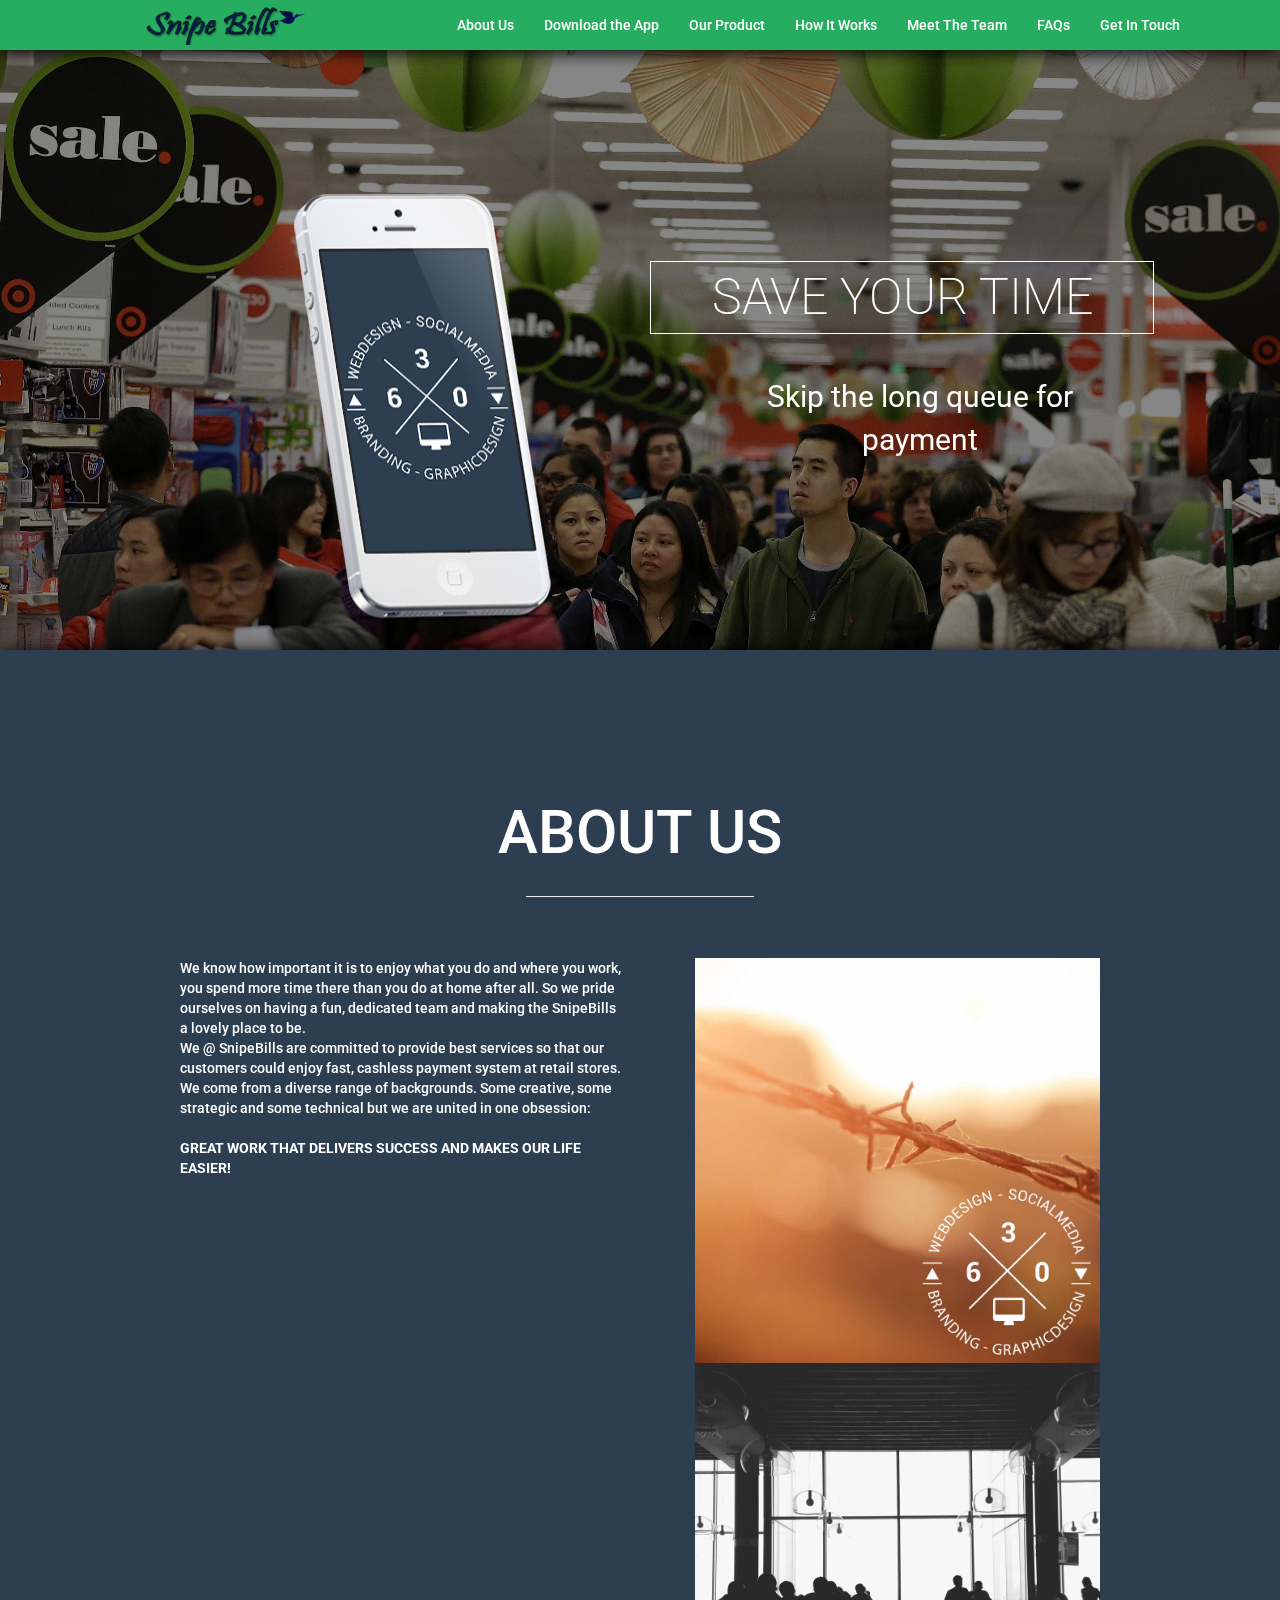
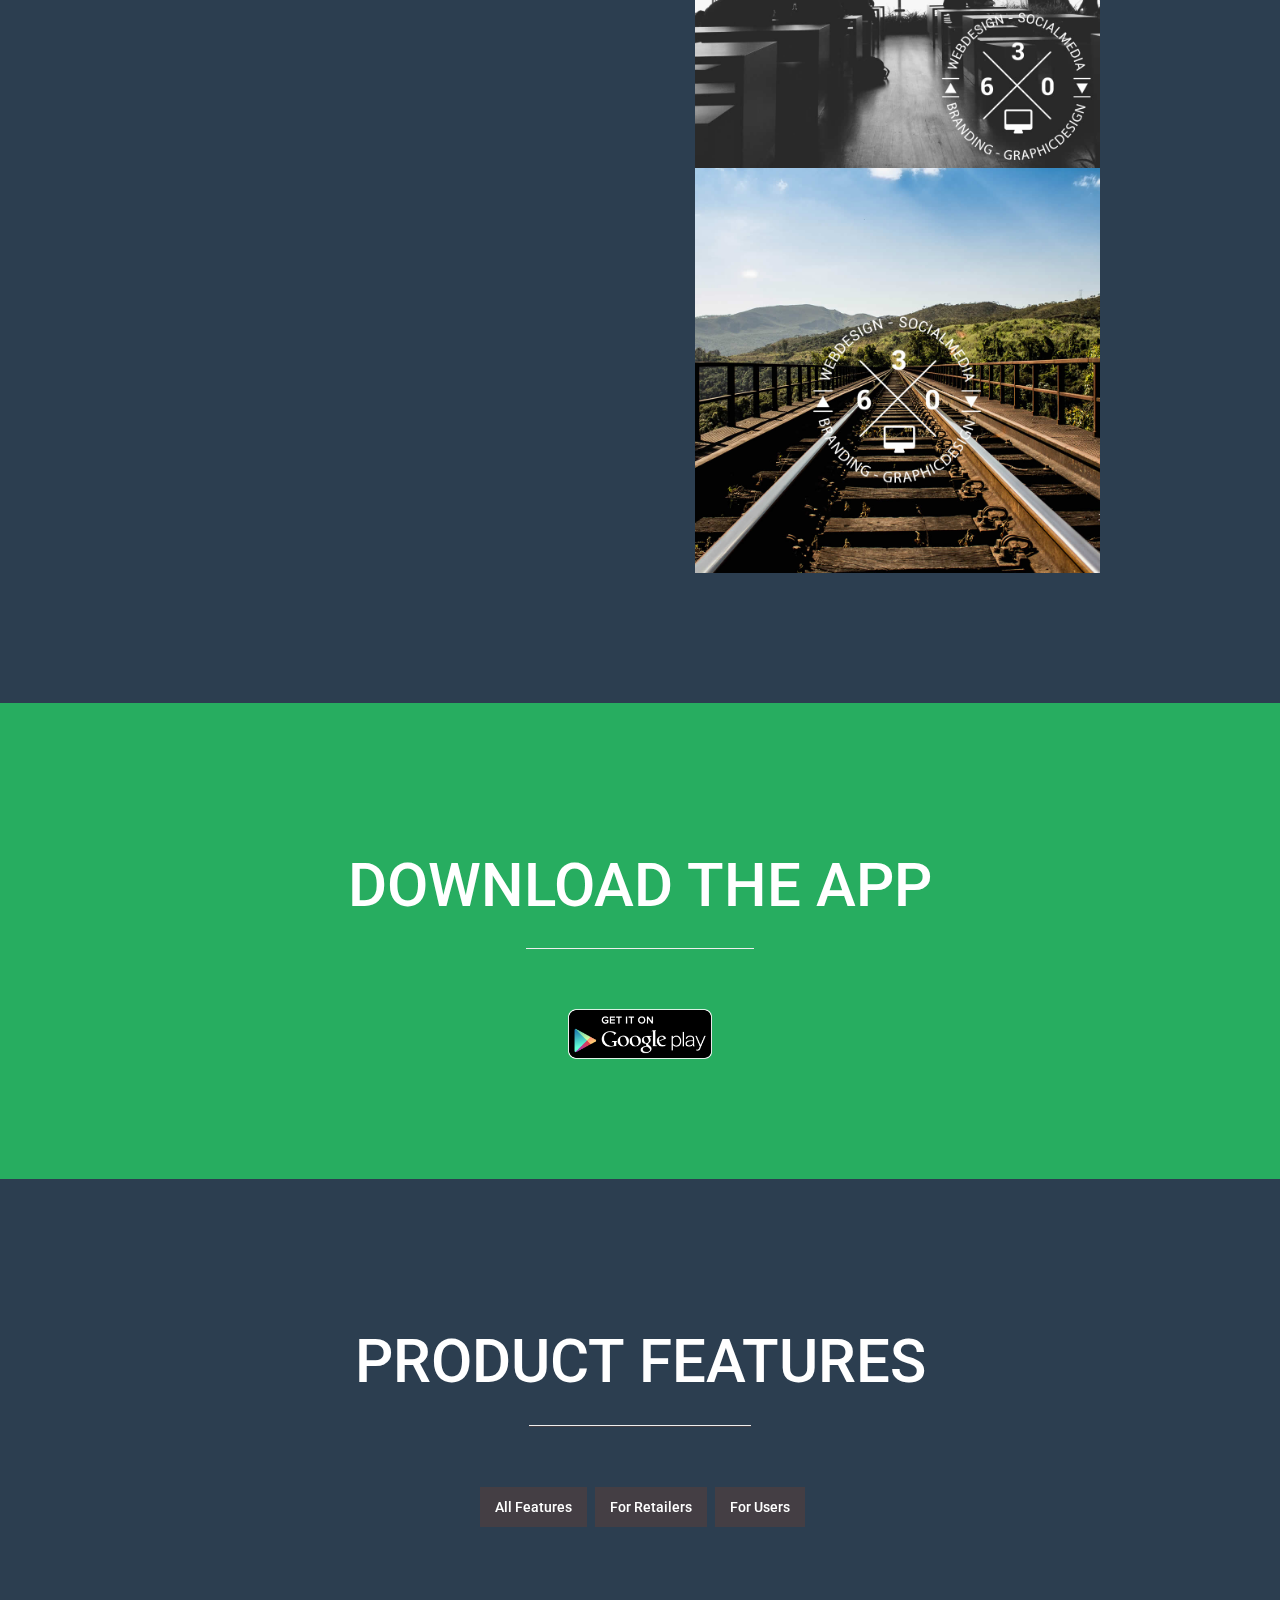
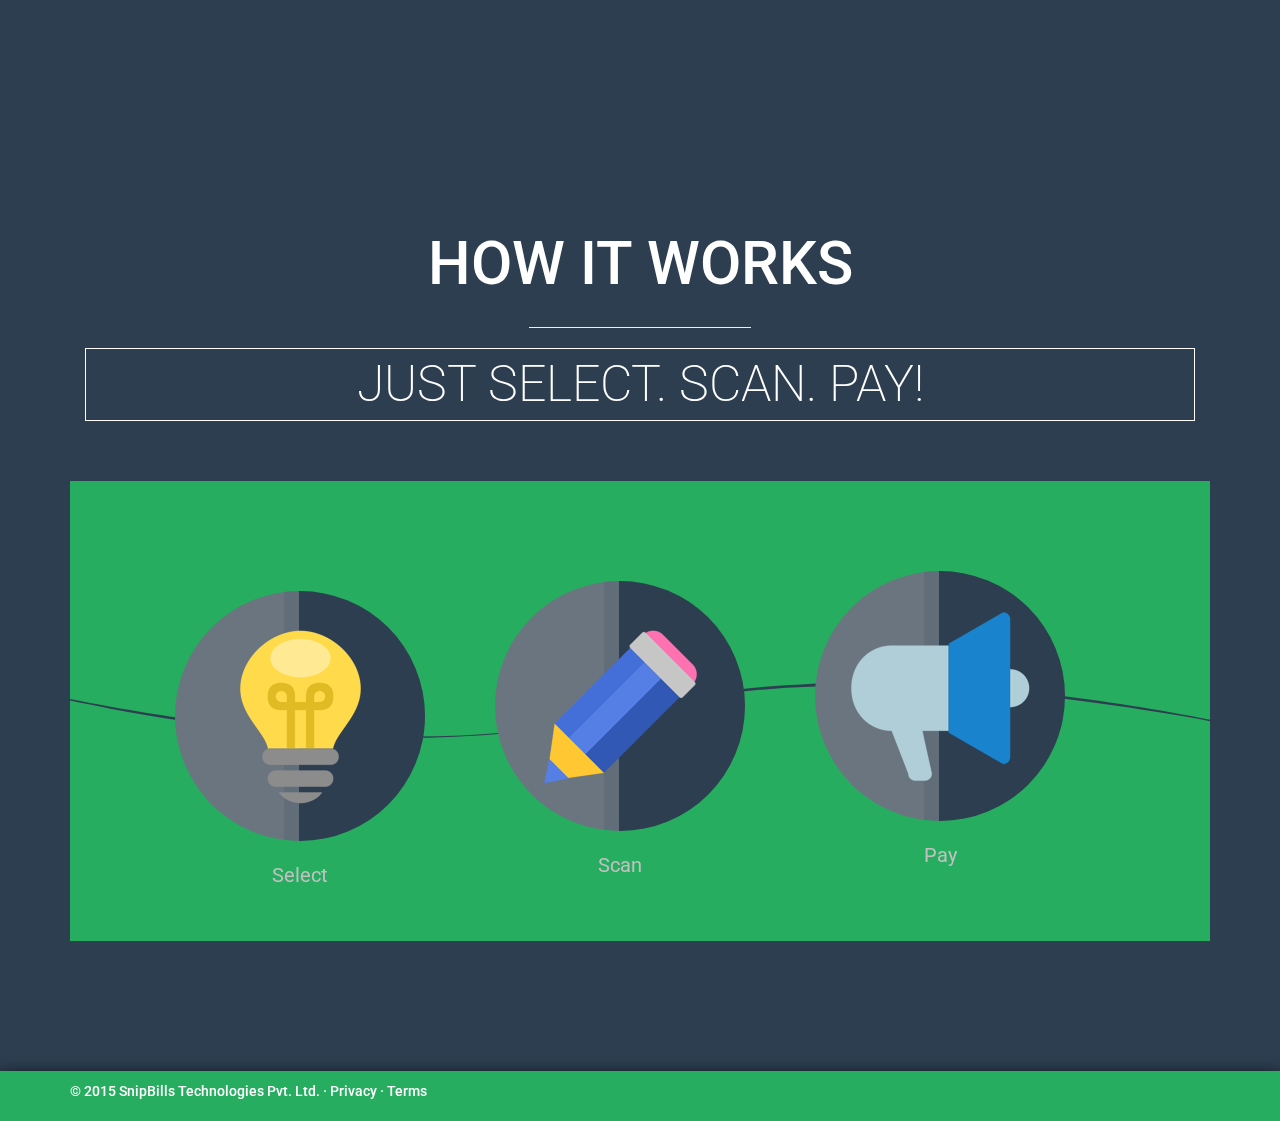
<file: index.html>
<!DOCTYPE html>

<html lang="en">
  <head>
    <meta charset="utf-8">
    <title>A Smarter way to shop</title>
    <meta name="viewport" content="width=device-width, initial-scale=1.0">
    <meta name="description" content="A smarter way to shop scan shop pay">
    <meta name="author" content="SnipeBills technologies pvt ltd">

    <!-- google web fonts -->
    <link href='http://fonts.googleapis.com/css?family=Roboto:400,100,300,300italic,500,400italic,700' rel='stylesheet' type='text/css'>
    
    <!-- CSS Styles -->
    
    <!-- bootstrap css -->
    <link href="./css/bootstrap.css" rel="stylesheet">
    
    <!-- custom css -->
    <link href="./css/custom.css" rel="stylesheet">
    
    <!-- standart theme css -->
    <link rel="stylesheet" id="theme" href="./css/theme1.css" type="text/css" />
    
    <!-- Font Awesome Icons css -->
    <link rel="stylesheet" href="./font-awesome/css/font-awesome.min.css">
    
    <!-- BxSlider and Sequence Slider css -->
    <link rel="stylesheet" href="./css/jquery.bxslider.css" type="text/css" />
    <link rel="stylesheet" media="screen" href="./css/sequence-slider.css" />
    
    <!-- Magnific Popup core CSS file -->
<link rel="stylesheet" href="./css/magnific-popup.css"> 
    
    <!-- Color Switch Panel css -->
    <link rel="stylesheet" href="./css/color.switch.css" type="text/css" />
    
    <!-- Back to Top Button css -->
    <link rel="stylesheet" href="./css/top.css" type="text/css" />

    <!-- HTML5 shim, for IE6-8 support of HTML5 elements -->
    <!--[if lt IE 9]>
      <script src="../js/html5shiv.js"></script>
    <![endif]-->

    <!-- Fav and touch icons -->
    <link rel="shortcut icon" href="./img/favicon.ico">
	<link rel="apple-touch-icon" href="./img/apple-touch-icon.png">
	<link rel="apple-touch-icon" sizes="72x72" href="./img/apple-touch-icon-72x72.png">
	<link rel="apple-touch-icon" sizes="114x114" href="./img/apple-touch-icon-114x114.png">
	
	
	<!-- Your Google Analytics Code Here!! -->

	
  </head>

<body>
  
<!-- START PRIMARY LAYOUT
======================== -->

<!-- Back to Top Button (visible after scrolling 1200px down) Change Styles at the top.css file -->

<div class="button-top" id="top-bt">

  <a href="#about"><i class="fa fa-sort-desc fa-3x"></i></a>
  
</div>

<!-- Back to Top Button END -->

<!-- NAVBAR -->
    
<!-- Wrap the .navbar in .container to center it within the absolutely positioned parent. -->

<nav class="navbar navbar-inverse navbar-static-top" role="navigation" id="menu">
          <div class="container">
            <div class="navbar-header">
              <button type="button" class="navbar-toggle" data-toggle="collapse" data-target=".navbar-collapse">
                <span class="sr-only">Toggle navigation</span>
                <span class="icon-bar"></span>
                <span class="icon-bar"></span>
                <span class="icon-bar"></span>
              </button>
            </div>
<!--              Logo Link-->
               <div class="navbar-collapse collapse navbar-left">
              <a class="navbar-brand" href="index.html">
                                <div id="logo"></div>
                            </a>
          </div>
           <!-- MENU LINKS -->
           <div class="navbar-collapse collapse navbar-right">
              <ul class="nav navbar-nav" id="navigation">
                <li><a href="#about">About Us</a></li>
                <li><a href="#service">Download the App</a></li>
                <li><a href="#portfolio">Our Product</a></li>
                <li><a href="#process">How It Works</a></li>
                <li><a href="team.html">Meet The Team</a></li>
                <li><a href="faqs.html">FAQs</a></li>
                <li><a href="contact.html">Get In Touch</a></li>
              </ul>
          </div>
        </div>
</nav>
    

<!-- NAVBAR END -->
  
<!-- SEQUENCE SLIDER Change Styles at the sequence-slider.css file --> 

<div id="top-slider">
  
	<div class="slider-bg"></div>
    
		   <div class="container">

           <div id="sequence">
               
<!--
		 <div class="appstores">
                                <a href="http://play.google.com/store/apps/details?id=com.google.android.apps.maps" target="_blank"><div description="Home | Download via Google Play" class="android"></div></a>
                            </div> 
-->
				<img class="sequence-prev" src="./img/button-previous.svg" alt="Previous Frame" />
				<img class="sequence-next" src="./img/button-next.svg" alt="Next Frame" />

				<ul class="sequence-canvas">
					<li class="animate-in">
						<h2 class="title">Save Your Time</h2>
						<h3 class="subtitle">Skip the long queue for payment</h3>
						<img class="slider-image" src="./img/slider/1.png" alt="Image" />
					</li>
					<li>
						<h2 class="title">Quick and Easy</h2>
						<h3 class="subtitle">Just Scan and Add the item to Basket!</h3>
						<img class="slider-image" src="./img/slider/2.png" alt="Image" />
					</li>
					<li>
						<h2 class="title">Safe to Pay</h2>
						<h3 class="subtitle">Pay using cards or wallets with secure PIN</h3>
						<img class="slider-image" src="./img/slider/3.png" alt="Image" />
					</li>
				</ul>

				<ul class="sequence-pagination">
					<li><img src="./img/pagination-dot.svg" alt="Image" /></li>
					<li><img src="./img/pagination-dot.svg" alt="Image" /></li>
					<li><img src="./img/pagination-dot.svg" alt="Image" /></li>
				</ul>
				
          </div>
          
    </div>
    
</div>

<!-- SEQUENCE SLIDER END -->
   
<!-- ABOUT US -->
      
<div id="about">

 <div class="container">
    
    <div class="center-block head">
    
       <h1>About Us</h1>
       <hr class="head-border-grey">
       
    </div>
      
        <div class="agency col-lg-5 col-lg-offset-1 col-md-5 col-md-offset-1">
         <p>We know how important it is to enjoy what you do and where you work, you spend more time there than you do at home after all. So we pride ourselves on having a fun, dedicated team and making the SnipeBills a lovely place to be.<br> We @ SnipeBills are committed to provide best services so that our customers could enjoy fast, cashless payment system at retail stores.<br> We come from a diverse range of backgrounds. Some creative, some strategic and some technical but we are united in one obsession:<br><br> <strong>GREAT WORK THAT DELIVERS SUCCESS AND MAKES OUR LIFE EASIER!</strong></p>
        
       </div>
       
<!-- About Us Slider. Change Styles at the jquery.bxlsider.css file -->

       <div class="col-lg-5 col-md-5">
            <ul class="aboutus">
            
			  <li>
				<img class="img-responsive" src="./img/agency-img3.jpg" alt="YOUR TEXT HERE">
			  </li>
			  
		      <li>
		       <img class="img-responsive" src="./img/agency-img2.jpg" alt="YOUR TEXT HERE">
		     </li>
		     
		     <li>
		       <img class="img-responsive" src="./img/agency-img.jpg" alt="YOUR TEXT HERE">
		     </li>
		
		  </ul>

       </div>
         
 </div>
</div>

<!-- ABOUT END -->
    <!-- SERVICE -->
     
<div id="service">

  <div class="container">

    <div class="row">
    
     <div class="center-block head">
       
       <div class="col-lg-12 col-md-12 col-xs-12">
     
        <h1>Download The App</h1>
        <hr class="head-border-white">
       </div>
          
      </div>
      
      <div class="center-block service-btn">
         <a href="http://play.google.com/store/apps/details?id=com.google.android.apps.maps" target="_blank"><div description="Home | Download via Google Play" class="android"></div></a>
<!--          <a href="http://play.google.com/store/apps/details?id=com.google.android.apps.maps" target="_blank" disabled><div description="Home | Download via Apple Store" class="apple"></div></a>-->
      </div>
      
     </div>
   </div>
</div>

<!-- SERVICE END -->
    <!-- PORTFOLIO -->

<div id="portfolio">

  <div class="container">

    
      <div class="center-block head">
      
        <div class="col-lg-12 col-md-12 col-xs-12">
      
         <h1 class="d-grey">Product Features</h1>
           <hr class="head-border-grey">
           
        </div>
      
      </div>
	
                 <div class="filter-list">
                    <ul class="nav nav-pills">
                        <li><a class="filter" data-filter="all">All Features</a></li>
                        <li><a class="filter" data-filter="cat_2">For Retailers</a></li>
                        <li><a class="filter" data-filter="cat_3">For Users</a></li>
                    </ul>
                 </div>
                    
  <div class="clearfix"></div>
  
    <div id="Grid" class="row gallery">  
                        
              <div class="col-lg-6 mix cat_2">
                   <div class="boxes">
                            <h5>A Revolutionary Payment System</h5>
                             <p>SnipeBills is secure, convenient and reliable. It allows your customers to use their smartphones to make payment everywhere they go.</p>
                       <p><strong>Its Revolutionary Features:</strong></p>
                       <li><strong>Pay using smartphone</strong></li>
                       <li><strong>Realtime Offers, Loyalties, Credit</strong></li>
                       <li><strong>Quick and Easy to use</strong></li>
                    </div>
              </div>
              
              <div class="col-lg-6 mix cat_3">
                <div class="boxes">
                            <h5>Feel The Power In Your Hand</h5>
                             <p>With SnipeBills you can shop with great ease. All you need is your smartphone with our app installed.</p>
                    <p><strong>Next generation Features:</strong></p>
                    <li><strong>No Cash or Card</strong></li>
                    <li><strong>Quick, Fast and Easy to use</strong></li>
                    <li><strong>Get Credit, Offers , loyalties</strong></li>
                  </div>   
              </div>
                                                    
           </div>
  </div>
  
</div>

<!-- PORTFOLIO END -->
     
<!-- PROCESS -->

<div id="process">

  <div class="container">
    
      <div class="center-block head">
      
       <div class="col-lg-12 col-md-12 col-xs-12">
     
        <h1>How It Works</h1>
        <hr class="head-border-white">
          <p class="subhead center"><h2>Just Select. Scan. Pay!</h2></p>
          
       </div>
         
      </div>
      
      <div class="our-process">
           
             <div class="process">
                <div class="col-lg-4 process-con img1">
                   <div class="process-img rotate">
                      <img src="./img/icons/idea.png" alt=""> 
                   </div>
                   <h5>Select</h5>
                </div>
                
               <div class="col-lg-4 process-con img2">
                 <div class="process-img rotate">
                   <img src="./img/icons/creation.png" alt="">  
                 </div>
                 <h5>Scan</h5>
               </div>
               
               <div class="col-lg-4 process-con img3">
                 <div class="process-img rotate">
                  <img src="./img/icons/presentation.png" alt="">   
                 </div>
                 <h5>Pay</h5>
               </div> 
            </div>
       </div>

   </div>
  </div>
  
</div>

<!-- PROCESS END -->

    <!-- BOTTOM -->

<div id="foot">

  <div class="container">
     <div class="row">
   
           <div class="col-lg-12 col-md-12 footer">
               
                  <p>&copy; 2015 SnipBills Technologies Pvt. Ltd. &middot; <a href="#">Privacy</a> &middot; <a href="#">Terms</a></p>
           </div> 
           
     </div>
  </div>
  
</div>

<!-- FOOTER END -->

<!-- COLOR SWITCH. Change Styles at the color.switch.css file -->

<div class="editor">

    <div class="panel">

      <h5>Choose your Color</h5>
      
      <div id="changecss">
      
      <div class="row">
      
      <div class="circle-skin" ><a href="javascript: void(0)" title="switch styling" id="theme1"><div class="left skin1-l"></div><div class="right skin1-r"></div></a></div>
      
      <div class="circle-skin" ><a href="javascript: void(0)" title="switch styling" id="theme2"><div class="left skin2-l"></div><div class="right skin2-r"></div></a></div>
      
      <div class="circle-skin" ><a href="javascript: void(0)" title="switch styling" id="theme3"><div class="left skin3-l"></div><div class="right skin3-r"></div></a></div> 
      
      <div class="circle-skin" ><a href="javascript: void(0)" title="switch styling" id="theme4"><div class="left skin4-l"></div><div class="right skin4-r"></div></a></div> 
      
      <div class="circle-skin" ><a href="javascript: void(0)" title="switch styling" id="theme5"><div class="left skin5-l"></div><div class="right skin5-r"></div></a></div> 
      
      <div class="circle-skin" ><a href="javascript: void(0)" title="switch styling" id="theme6"><div class="left skin6-l"></div><div class="right skin6-r"></div></a></div> 
      
      </div>
      
      </div>
      
      <div class="clearfix"></div>
       

  </div>

<!--
     <div class="switch">
         <i class="fa fa-cog fa-spin fa-2x"></i>
     </div>

</div>
-->

<!-- COLOR SWITCH END -->

<!-- END PRIMARY LAYOUT
====================== -->


<!-- JAVASCRIPT
================================================== -->

<!-- BOOTSTRAP JAVASCRIPT -->
<script src="https://code.jquery.com/jquery-1.10.2.min.js"></script>
<script type="text/javascript" src="./js/bootstrap.min.js"></script>

<!-- CUSTOM JAVASCRIPT -->
<!-- Custom Functions -->
<script type="text/javascript" src="./js/functions.js"></script> 

<!-- Portfolio with mixitup filter and prettyphoto -->
<script type="text/javascript" src="./js/jquery.mixitup.min.js"></script> 
<!-- Magnific Popup core JS file -->
<script type="text/javascript" src="./js/magnific.js"></script>

<!-- BxSlider -->
<script type="text/javascript" src="./js/jquery.bxslider.min.js"></script>

<!-- Sequence Slider -->
<script type="text/javascript" src="./js/jquery.sequence-min.js"></script>

<!-- Parallax Background -->
<script type="text/javascript" src="./js/nbw-parallax.js"></script>
<script type="text/javascript" src="./js/jquery.inview.js"></script>

<!-- Smooth Scrolling -->
<script type="text/javascript" src="./js/smoothscroll.js"></script>

<!-- Sticky Navigation --> 
<script type="text/javascript" src="./js/jquery.sticky.js"></script>

<!-- Style Switcher --> 
<script type="text/javascript" src="./js/jquery.style-switcher.js"></script>

<!-- Clients Slider -->
<script type="text/javascript" src="./js/jquery.flexisel.js"></script>

<!-- Retina JS -->
<script type="text/javascript" src="./js/retina-1.1.0.min.js"></script>


</body>
</html>
</file>
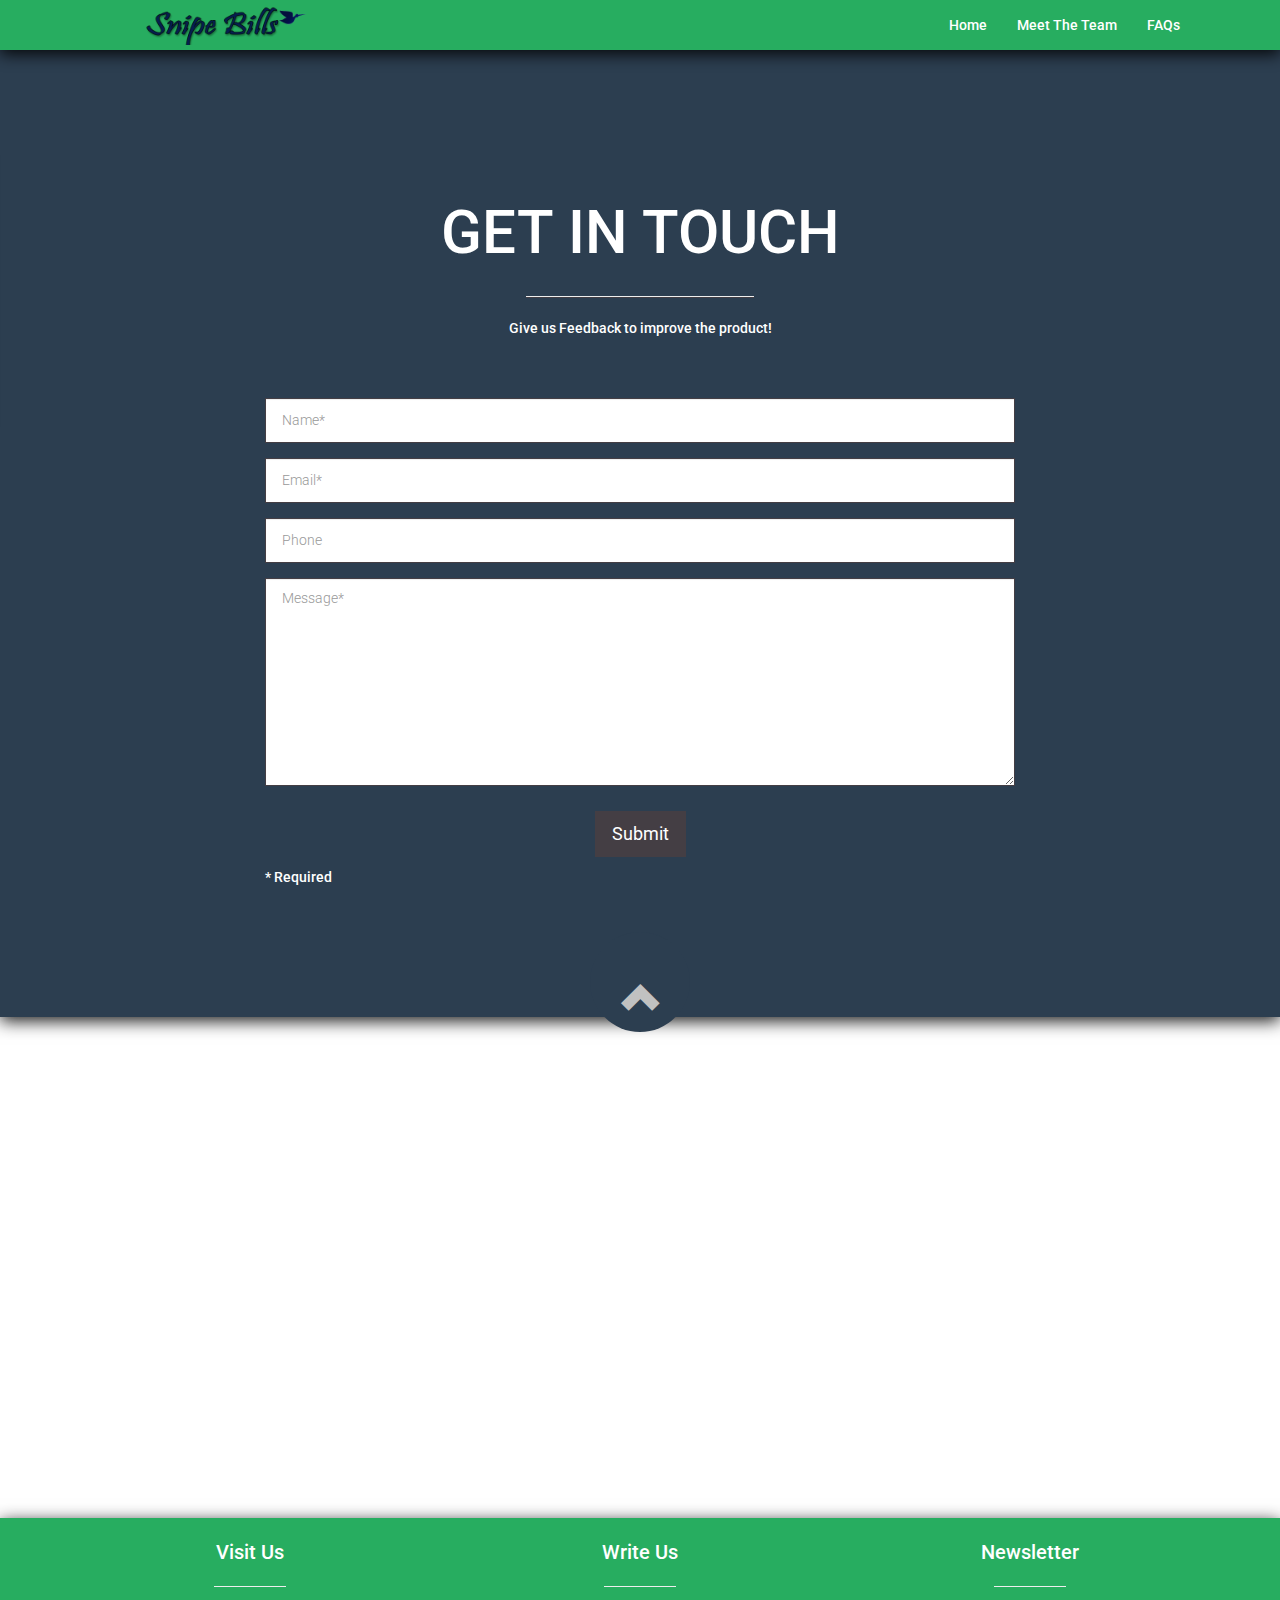
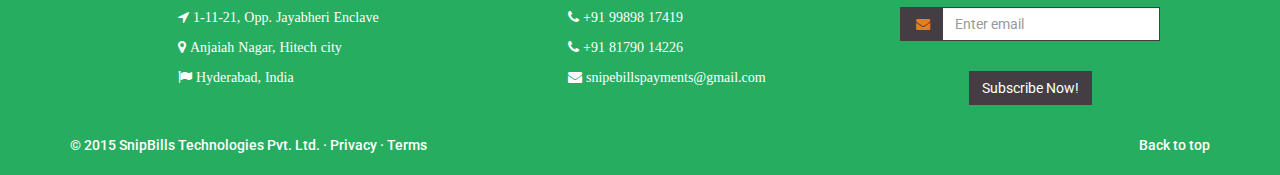
<file: contact.html>
<!DOCTYPE html>

<html lang="en">
  <head>
    <meta charset="utf-8">
    <title>A Smarter way to shop</title>
    <meta name="viewport" content="width=device-width, initial-scale=1.0">
    <meta name="description" content="A smarter way to shop scan shop pay">
    <meta name="author" content="SnipeBills technologies pvt ltd">

    <!-- google web fonts -->
    <link href='http://fonts.googleapis.com/css?family=Roboto:400,100,300,300italic,500,400italic,700' rel='stylesheet' type='text/css'>
    
    <!-- CSS Styles -->
    
    <!-- bootstrap css -->
    <link href="./css/bootstrap.css" rel="stylesheet">
    
    <!-- custom css -->
    <link href="./css/custom.css" rel="stylesheet">
    
    <!-- standart theme css -->
    <link rel="stylesheet" id="theme" href="./css/theme1.css" type="text/css" />
    
    <!-- Font Awesome Icons css -->
    <link rel="stylesheet" href="./font-awesome/css/font-awesome.min.css">
    
    <!-- BxSlider and Sequence Slider css -->
    <link rel="stylesheet" href="./css/jquery.bxslider.css" type="text/css" />
    <link rel="stylesheet" media="screen" href="./css/sequence-slider.css" />
    
    <!-- Magnific Popup core CSS file -->
<link rel="stylesheet" href="./css/magnific-popup.css"> 
    
    <!-- Color Switch Panel css -->
    <link rel="stylesheet" href="./css/color.switch.css" type="text/css" />
    
    <!-- Back to Top Button css -->
    <link rel="stylesheet" href="./css/top.css" type="text/css" />

    <!-- HTML5 shim, for IE6-8 support of HTML5 elements -->
    <!--[if lt IE 9]>
      <script src="../js/html5shiv.js"></script>
    <![endif]-->

    <!-- Fav and touch icons -->
    <link rel="shortcut icon" href="./img/favicon.ico">
	<link rel="apple-touch-icon" href="./img/apple-touch-icon.png">
	<link rel="apple-touch-icon" sizes="72x72" href="./img/apple-touch-icon-72x72.png">
	<link rel="apple-touch-icon" sizes="114x114" href="./img/apple-touch-icon-114x114.png">
	
	
	<!-- Your Google Analytics Code Here!! -->

	
  </head>

<body>
  
<!-- START PRIMARY LAYOUT
======================== -->

<!-- Back to Top Button (visible after scrolling 1200px down) Change Styles at the top.css file -->

<div class="button-top" id="top-bt">

  <a href="#about"><i class="fa fa-sort-desc fa-3x"></i></a>
  
</div>

<!-- Back to Top Button END -->

<!-- NAVBAR -->
    
<!-- Wrap the .navbar in .container to center it within the absolutely positioned parent. -->

<nav class="navbar navbar-inverse navbar-static-top" role="navigation" id="menu">
          <div class="container">
            <div class="navbar-header">
              <button type="button" class="navbar-toggle" data-toggle="collapse" data-target=".navbar-collapse">
                <span class="sr-only">Toggle navigation</span>
                <span class="icon-bar"></span>
                <span class="icon-bar"></span>
                <span class="icon-bar"></span>
              </button>
            </div>
<!--              Logo Link-->
               <div class="navbar-collapse collapse navbar-left">
              <a class="navbar-brand" href="index.html">
                                <div id="logo"></div>
                            </a>
          </div>
           <!-- MENU LINKS -->
           <div class="navbar-collapse collapse navbar-right">
              <ul class="nav navbar-nav" id="navigation">
                <li><a href="index.html">Home</a></li>
                <li><a href="team.html">Meet The Team</a></li>
                <li><a href="faqs.html">FAQs</a></li>
              </ul>
          </div>
        </div>
</nav>
    

<!-- NAVBAR END -->
  
<!-- CONTACT -->

<div id="contact">

  <div class="container">
     <div class="row">
    
      <div class="center-block head">
      
       <div class="col-lg-12 col-md-12 col-xs-12">
    
         <h1>Get in Touch</h1>
         <hr class="head-border-grey">
           <p class="center">Give us Feedback to improve the product!</p>
        
       </div>
       
    </div>
      
      <!-- CONTACT FORM -->
      <div class="col-lg-8 col-md-8 col-lg-offset-2 col-md-offset-2 form">
      <!--FORM -->
      <form action="./contact.php" class="form-horizontal" role="form" id="contactForm" method="post" name="contactForm">
            
            <div class="form-group">
               
                <div class="col-sm-12">
                <input type="text" class="form-control input-lg" name="name" id="name" placeholder="Name*">
                </div>
            </div>
            
            <div class="form-group">
                  
                    <div class="col-sm-12">
                      <input type="email" class="form-control input-lg" name="email" id="email" placeholder="Email*">
                  </div>
            </div>
            
            <div class="form-group">
                  
                    <div class="col-sm-12">
                      <input type="text" class="form-control input-lg" name="phone" id="phone" placeholder="Phone">
                  </div>
            </div>
            
            <div class="form-group">
                  
                    <div class="col-sm-12">
                      <textarea class="form-control input-lg" rows="10" name="message" id="message" placeholder="Message*"></textarea>
                  </div>
            </div>
            
            <div class="control-group submit center">
               <input class="btn btn-lg btn-primary" type="submit" value="Submit">
            </div>

           </form>
           
           <p class="d-grey requi">* Required</p>
      
      </div>
      
     </div>
  </div>
</div>

<!-- CONTACT END -->

<!-- GOING UP ARROW -->

<div class="col-lg-12">
  <div class="up"><a href="#about"><span class="glyphicon glyphicon-chevron-up"></span></a></div>
</div>

<!-- GOING UP ARROW END -->

<!-- SOCIAL MEDIA DIVIDER -->

<div id="divider">
		<div class="divider-bg"></div>

  <div class="container">
  
	<div class="row">
        <div class="col-12-lg social-media">
        
    		<div class="social-icons">
    		
                <a class="social-media facebook" href=""><i class="fa fa-facebook-square fa-8x"></i></a>
				<a class="social-media white twitter" href=""><i class="fa fa-twitter-square fa-8x"></i></a>
				<a class="social-media white linkedin" href=""><i class="fa fa-linkedin-square fa-8x"></i></a>
				<a class="social-media white pinterest" href=""><i class="fa fa-pinterest-square fa-8x"></i></a>
				<a class="social-media white google" href=""><i class="fa fa-google-plus-square fa-8x"></i></a>
				<a class="social-media white tumblr" href=""><i class="fa fa-tumblr-square fa-8x"></i></a>
				<a class="social-media white instagram" href=""><i class="fa fa-instagram fa-8x"></i></a>
              
            </div>  
              
        </div>
	</div>
  
  </div>

</div>

<!-- SOCIAL MEDIA DIVIDER END --> 

<!-- BOTTOM -->

<div id="foot">

  <div class="container">
     <div class="row">
     
      <div class="col-lg-4 col-md-4">
        <div class="bottom-con">
        
           <h5>Visit Us</h5>
           <hr class="head-border-white">
            
             <div class="">
             <p><i class="fa fa-location-arrow"><span> 1-11-21, Opp. Jayabheri Enclave</span></i></p>
             <p><i class="fa fa-map-marker"><span> Anjaiah Nagar, Hitech city</span></i></p>
             <p><i class="fa fa-flag"><span> Hyderabad, India</span></i></p>
           </div>
            
        </div>
    </div>
 
    <div class="col-lg-4 col-md-4">
        <div class="bottom-con">
        
           <h5>Write Us</h5>
           <hr class="head-border-white">
            
             <div class="">
             <p><i class="fa fa-phone"><span> +91 99898 17419</span></i></p>
             <p><i class="fa fa-phone"><span> +91 81790 14226</span></i></p>
             <p><i class="fa fa-envelope"><span> snipebillspayments@gmail.com</span></i></p>
<!--             <p><i class="fa fa-print"><span> +49 621 123 321 124</span></i></p>-->
           </div>
            
        </div>
    </div>
       
    <div class="col-lg-4 col-md-4">
            
            <div class="bottom-con">
    		
                <h5>Newsletter</h5>
                <hr class="head-border-white">

              <form action="#" method="post" class="newsletter">
                    <div class="input-group">
                      <span class="input-group-addon .glyphicon-envelope"><i class="fa fa-envelope orange"></i></span>
                      <input type="email" class="form-control input-md" placeholder="Enter email">
                     </div>
                <br>
                
                <div class="control-group submit center">
                  <input type="submit" value="Subscribe Now!" class="btn btn-md btn-primary" />
                </div>
                    
              </form>
              
            </div> 
            
    </div>
          
           <div class="col-lg-12 col-md-12 footer">
               <p class="pull-right"><a href="#about">Back to top</a></p>
                  <p>&copy; 2015 SnipBills Technologies Pvt. Ltd. &middot; <a href="#">Privacy</a> &middot; <a href="#">Terms</a></p>
           </div> 
           
     </div>
  </div>
  
</div>

<!-- FOOTER END -->

<!-- COLOR SWITCH. Change Styles at the color.switch.css file -->

<div class="editor">

    <div class="panel">

      <h5>Choose your Color</h5>
      
      <div id="changecss">
      
      <div class="row">
      
      <div class="circle-skin" ><a href="javascript: void(0)" title="switch styling" id="theme1"><div class="left skin1-l"></div><div class="right skin1-r"></div></a></div>
      
      <div class="circle-skin" ><a href="javascript: void(0)" title="switch styling" id="theme2"><div class="left skin2-l"></div><div class="right skin2-r"></div></a></div>
      
      <div class="circle-skin" ><a href="javascript: void(0)" title="switch styling" id="theme3"><div class="left skin3-l"></div><div class="right skin3-r"></div></a></div> 
      
      <div class="circle-skin" ><a href="javascript: void(0)" title="switch styling" id="theme4"><div class="left skin4-l"></div><div class="right skin4-r"></div></a></div> 
      
      <div class="circle-skin" ><a href="javascript: void(0)" title="switch styling" id="theme5"><div class="left skin5-l"></div><div class="right skin5-r"></div></a></div> 
      
      <div class="circle-skin" ><a href="javascript: void(0)" title="switch styling" id="theme6"><div class="left skin6-l"></div><div class="right skin6-r"></div></a></div> 
      
      </div>
      
      </div>
      
      <div class="clearfix"></div>
       

  </div>

<!--
     <div class="switch">
         <i class="fa fa-cog fa-spin fa-2x"></i>
     </div>

</div>
-->

<!-- COLOR SWITCH END -->

<!-- END PRIMARY LAYOUT
====================== -->


<!-- JAVASCRIPT
================================================== -->

<!-- BOOTSTRAP JAVASCRIPT -->
<script src="https://code.jquery.com/jquery-1.10.2.min.js"></script>
<script type="text/javascript" src="./js/bootstrap.min.js"></script>

<!-- CUSTOM JAVASCRIPT -->
<!-- Custom Functions -->
<script type="text/javascript" src="./js/functions.js"></script> 

<!-- Portfolio with mixitup filter and prettyphoto -->
<script type="text/javascript" src="./js/jquery.mixitup.min.js"></script> 
<!-- Magnific Popup core JS file -->
<script type="text/javascript" src="./js/magnific.js"></script>

<!-- BxSlider -->
<script type="text/javascript" src="./js/jquery.bxslider.min.js"></script>

<!-- Sequence Slider -->
<script type="text/javascript" src="./js/jquery.sequence-min.js"></script>

<!-- Parallax Background -->
<script type="text/javascript" src="./js/nbw-parallax.js"></script>
<script type="text/javascript" src="./js/jquery.inview.js"></script>

<!-- Smooth Scrolling -->
<script type="text/javascript" src="./js/smoothscroll.js"></script>

<!-- Sticky Navigation --> 
<script type="text/javascript" src="./js/jquery.sticky.js"></script>

<!-- Style Switcher --> 
<script type="text/javascript" src="./js/jquery.style-switcher.js"></script>

<!-- Clients Slider -->
<script type="text/javascript" src="./js/jquery.flexisel.js"></script>

<!-- Retina JS -->
<script type="text/javascript" src="./js/retina-1.1.0.min.js"></script>


</body>
</html>
</file>
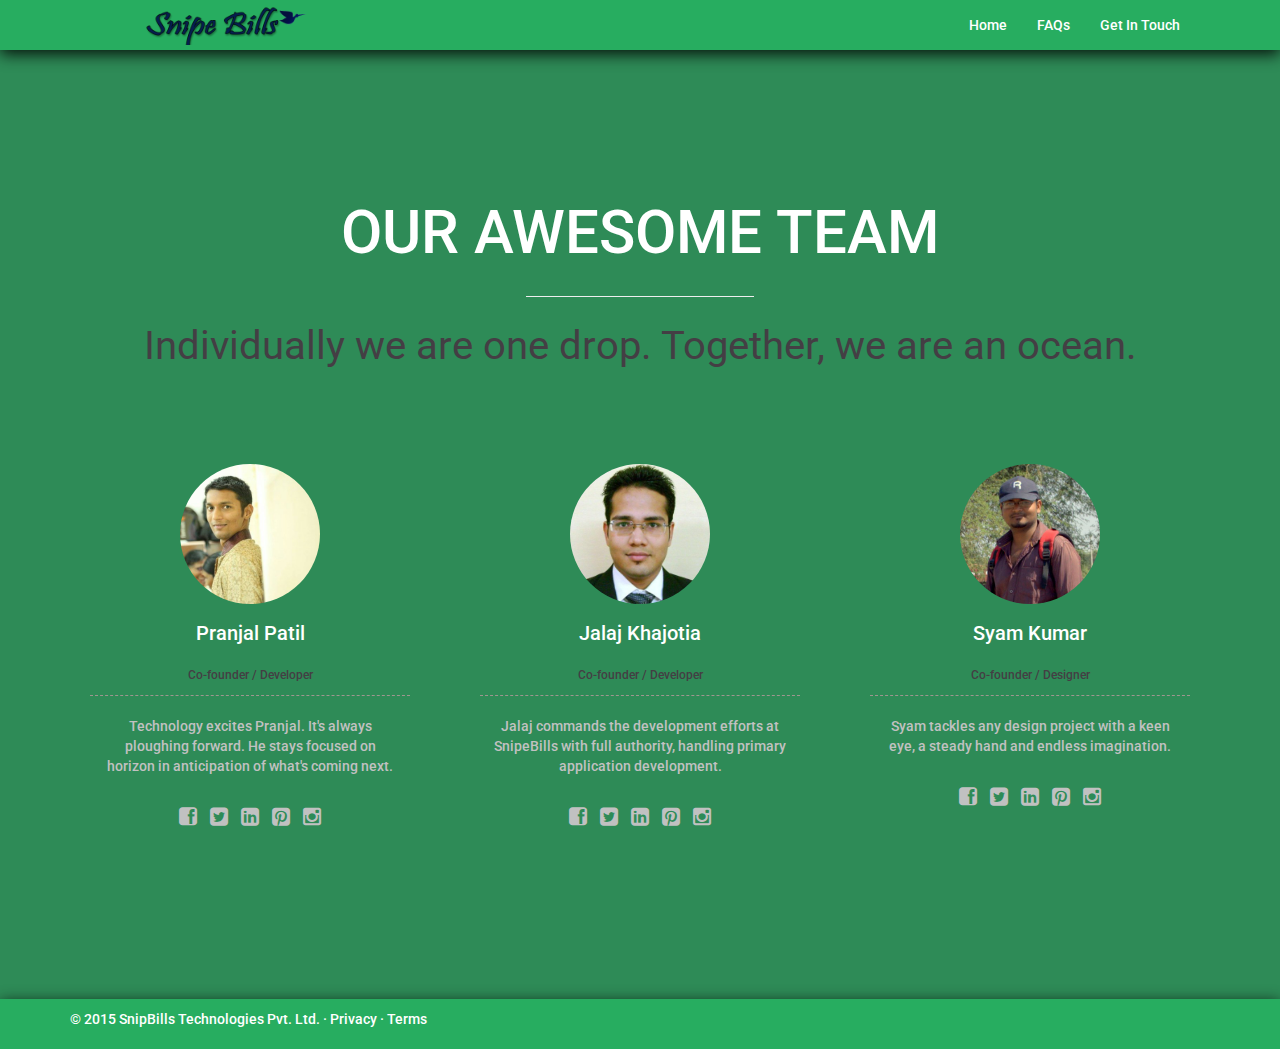
<file: team.html>
<!DOCTYPE html>

<html lang="en">
  <head>
    <meta charset="utf-8">
    <title>A Smarter way to shop</title>
    <meta name="viewport" content="width=device-width, initial-scale=1.0">
    <meta name="description" content="A smarter way to shop scan shop pay">
    <meta name="author" content="SnipeBills technologies pvt ltd">

    <!-- google web fonts -->
    <link href='http://fonts.googleapis.com/css?family=Roboto:400,100,300,300italic,500,400italic,700' rel='stylesheet' type='text/css'>
    
    <!-- CSS Styles -->
    
    <!-- bootstrap css -->
    <link href="./css/bootstrap.css" rel="stylesheet">
    
    <!-- custom css -->
    <link href="./css/custom.css" rel="stylesheet">
    
    <!-- standart theme css -->
    <link rel="stylesheet" id="theme" href="./css/theme1.css" type="text/css" />
    
    <!-- Font Awesome Icons css -->
    <link rel="stylesheet" href="./font-awesome/css/font-awesome.min.css">
    
    <!-- BxSlider and Sequence Slider css -->
    <link rel="stylesheet" href="./css/jquery.bxslider.css" type="text/css" />
    <link rel="stylesheet" media="screen" href="./css/sequence-slider.css" />
    
    <!-- Magnific Popup core CSS file -->
<link rel="stylesheet" href="./css/magnific-popup.css"> 
    
    <!-- Color Switch Panel css -->
    <link rel="stylesheet" href="./css/color.switch.css" type="text/css" />
    
    <!-- Back to Top Button css -->
    <link rel="stylesheet" href="./css/top.css" type="text/css" />

    <!-- HTML5 shim, for IE6-8 support of HTML5 elements -->
    <!--[if lt IE 9]>
      <script src="../js/html5shiv.js"></script>
    <![endif]-->

    <!-- Fav and touch icons -->
    <link rel="shortcut icon" href="./img/favicon.ico">
	<link rel="apple-touch-icon" href="./img/apple-touch-icon.png">
	<link rel="apple-touch-icon" sizes="72x72" href="./img/apple-touch-icon-72x72.png">
	<link rel="apple-touch-icon" sizes="114x114" href="./img/apple-touch-icon-114x114.png">
	
	
	<!-- Your Google Analytics Code Here!! -->

	
  </head>

<body>
  
<!-- START PRIMARY LAYOUT
======================== -->

<!-- Back to Top Button (visible after scrolling 1200px down) Change Styles at the top.css file -->

<div class="button-top" id="top-bt">

  <a href="#about"><i class="fa fa-sort-desc fa-3x"></i></a>
  
</div>

<!-- Back to Top Button END -->

<!-- NAVBAR -->
    
<!-- Wrap the .navbar in .container to center it within the absolutely positioned parent. -->

<nav class="navbar navbar-inverse navbar-static-top" role="navigation" id="menu">
          <div class="container">
            <div class="navbar-header">
              <button type="button" class="navbar-toggle" data-toggle="collapse" data-target=".navbar-collapse">
                <span class="sr-only">Toggle navigation</span>
                <span class="icon-bar"></span>
                <span class="icon-bar"></span>
                <span class="icon-bar"></span>
              </button>
            </div>
<!--              Logo Link-->
               <div class="navbar-collapse collapse navbar-left">
              <a class="navbar-brand" href="index.html">
                                <div id="logo"></div>
                            </a>
          </div>
           <!-- MENU LINKS -->
           <div class="navbar-collapse collapse navbar-right">
              <ul class="nav navbar-nav" id="navigation">
                <li><a href="index.html">Home</a></li>
                <li><a href="faqs.html">FAQs</a></li>
                <li><a href="contact.html">Get In Touch</a></li>
              </ul>
          </div>
        </div>
</nav>
    

<!-- NAVBAR END -->
     
<!-- TEAM  <a class="btn" href="./img/portfolio/2.jpg" rel="prettyPhoto" title="YOUR CAPTION">View</a> -->

<div id="team">
  <div class="container">

    <div class="row">
    
      <div class="center-block head">
      
        <div class="col-lg-12 col-md-12 col-xs-12">
      
         <h1 class="">Our Awesome Team</h1>
           <hr class="head-border-white">
            <p class="subhead"><h3>Individually we are one drop. Together, we are an ocean.</h3></p>
            
        </div>
        
      </div>
                      
       <!-- TEAM MEMBER -->  
        
        <div class="col-md-4">
        <div class="team team-member1">
        
          <div class="member1 rotate"></div>
           
          <h5>Pranjal Patil</h5>

          <p class="job">Co-founder / Developer</p>
          
          <p>Technology excites Pranjal. It's always ploughing forward. He stays focused on horizon in anticipation of what's coming next.</p>
          
          <p class="social-team">
            <a class="facebook" href=""><i class="fa fa-facebook-square fa-1-5x"></i></a>
			<a class="twitter" href=""><i class="fa fa-twitter-square fa-1-5x"></i></a>
			<a class="linkedin" href=""><i class="fa fa-linkedin-square fa-1-5x"></i></a>
			<a class="pinterest" href=""><i class="fa fa-pinterest-square fa-1-5x"></i></a>
			<a class="instagram" href=""><i class="fa fa-instagram fa-1-5x"></i></a>
		   </p>
          
          </div>
          
        </div>
        
        <div class="col-md-4">
        <div class="team team-member2">
        
          <div class="member2 rotate"></div>
           
          <h5>Jalaj Khajotia</h5>
          
          <p class="job">Co-founder / Developer</p>
          
          <p>Jalaj commands the development efforts at SnipeBills with full authority, handling primary application development.</p>
          
          <p class="social-team">
            <a class="facebook" href=""><i class="fa fa-facebook-square fa-1-5x"></i></a>
			<a class="twitter" href=""><i class="fa fa-twitter-square fa-1-5x"></i></a>
			<a class="linkedin" href=""><i class="fa fa-linkedin-square fa-1-5x"></i></a>
			<a class="pinterest" href=""><i class="fa fa-pinterest-square fa-1-5x"></i></a>
			<a class="instagram" href=""><i class="fa fa-instagram fa-1-5x"></i></a>
		   </p>
          
          </div>
          
        </div>
        
        <div class="col-md-4">
        <div class="team team-member3">
        
          <div class="member3 rotate"></div>
           
          <h5>Syam Kumar</h5>
          
          <p class="job">Co-founder / Designer</p>
          
          <p>Syam tackles any design project with a keen eye, a steady hand and endless imagination.</p>
          
          <p class="social-team">
            <a class="facebook" href=""><i class="fa fa-facebook-square fa-1-5x"></i></a>
			<a class="twitter" href=""><i class="fa fa-twitter-square fa-1-5x"></i></a>
			<a class="linkedin" href=""><i class="fa fa-linkedin-square fa-1-5x"></i></a>
			<a class="pinterest" href=""><i class="fa fa-pinterest-square fa-1-5x"></i></a>
			<a class="instagram" href=""><i class="fa fa-instagram fa-1-5x"></i></a>
		   </p>
          
          </div>
          
        </div>
        
  </div>
  </div>
</div>

<!-- TEAM  END-->

<!-- BOTTOM -->

<div id="foot">

  <div class="container">
     <div class="row">
   
           <div class="col-lg-12 col-md-12 footer">
               
                  <p>&copy; 2015 SnipBills Technologies Pvt. Ltd. &middot; <a href="#">Privacy</a> &middot; <a href="#">Terms</a></p>
           </div> 
           
     </div>
  </div>
  
</div>

<!-- FOOTER END -->
<!-- JAVASCRIPT
================================================== -->

<!-- BOOTSTRAP JAVASCRIPT -->
<script src="https://code.jquery.com/jquery-1.10.2.min.js"></script>
<script type="text/javascript" src="./js/bootstrap.min.js"></script>

<!-- CUSTOM JAVASCRIPT -->
<!-- Custom Functions -->
<script type="text/javascript" src="./js/functions.js"></script> 

<!-- Portfolio with mixitup filter and prettyphoto -->
<script type="text/javascript" src="./js/jquery.mixitup.min.js"></script> 
<!-- Magnific Popup core JS file -->
<script type="text/javascript" src="./js/magnific.js"></script>

<!-- BxSlider -->
<script type="text/javascript" src="./js/jquery.bxslider.min.js"></script>

<!-- Sequence Slider -->
<script type="text/javascript" src="./js/jquery.sequence-min.js"></script>

<!-- Parallax Background -->
<script type="text/javascript" src="./js/nbw-parallax.js"></script>
<script type="text/javascript" src="./js/jquery.inview.js"></script>

<!-- Smooth Scrolling -->
<script type="text/javascript" src="./js/smoothscroll.js"></script>

<!-- Sticky Navigation --> 
<script type="text/javascript" src="./js/jquery.sticky.js"></script>

<!-- Style Switcher --> 
<script type="text/javascript" src="./js/jquery.style-switcher.js"></script>

<!-- Clients Slider -->
<script type="text/javascript" src="./js/jquery.flexisel.js"></script>

<!-- Retina JS -->
<script type="text/javascript" src="./js/retina-1.1.0.min.js"></script>


</body>
</html>
</file>
<file: css/custom.css>
/* TABLE OF CONTENT
    -------------------------------------------------- 
    
    1. HEADINGS
    2. NAVBAR
    3. SLIDER
    4. ABOUT US
    5. SERVICE
    6. PORTFOLIO
    7. TEAM
    8. PRICE TABLES
    9. PROCESS
    10. CLIENTS
    11. FACTS
    12. CONTACT    
    13. FOOTER
    14. FEATURE STYLES
    15. RESPONSIVE CSS
     
    */
/*
Logo
*/
#logo {  
    background: url("../img/just-snipebills.png") center center no-repeat;
    background-color: #27ad60;
    background-size: 250px;
    left: 10%;
    top: 10%;
    height: 80%;
    width: 18.5%;
    position: absolute;
    opacity: 0.9;
}
.navbar-brand > #logo{
    background-size: 200px;   
    width: 180px;
  }
    
    /* 1. HEADINGS
    -------------------------------------------------- */
    
    h1 {
	    font-size: 60px;
	    text-transform: uppercase;
	    text-align: center;
    }
    
    h2 {
	    font-size:50px;
	    text-align: center;
    }
    
    h3 {
	    font-size: 40px;
	    text-align: center;
	}
	
	h4 {
	    font-size: 30px;
	}
	
	h5 {
		font-size: 20px;
        color: white;
	}
p{
    color: white;
}
	
	h6 {
		font-size: 12px;
	}
	
	.subhead {
		color: #fff;
		text-align: center;
	}

    /* 2. NAVBAR
    -------------------------------------------------- */

    #menu {
	    z-index: 11000;
    }

    /* 3. SLIDER BACKGROUND
    -------------------------------------------------- */
    
    #top-slider {
    	width: 100%;
    	height: 600px;
     	text-align: center;
    	z-index: 100;
    }

    #top-slider .slider-bg {
    	background: url(../img/background.jpg) 0 0 repeat fixed;	
    	margin: 0 auto;
    	padding: 0;
    	position: absolute;
    	z-index: 100;
    	width: 100%;
    	height: 800px;
    }
/*
@media (max-width:570px ){
  #phone-content{
    top: -50px;
    margin: auto;
    top: -50px;
  }  
  .appstores{
    bottom: 25%;
    width: 90px;
    right: 30px;
  }
}
*/
.android {
    height: 50px;
    margin-top: 15px;
    background: url("../img/appstore-google.png") center center no-repeat;
    background-size: contain;
}
.apple {
    height: 50px;
    margin-top: 15px;
    background: url("../img/Apple-Store-Button.png") center center no-repeat;
    background-size: contain;
}

    /* 4. ABOUT US
    -------------------------------------------------- */
    
    /* BUTTONS (YOU CAN DELET THIS IF YOU DONT USE IT) */
    
    .btn-buy {
	    text-align: right;
	    margin: 0px 0px 60px 0px;
    }
    
    .btn-like {
	    text-align: left;
	    margin: 0px 0px 60px 0px;
    }
    
    .btn-top {
	    text-transform: uppercase;
        font-size: 20px;
	    padding: 10px 20px
    }

     /* #Skills */

    .skills {
    	padding-top: 5px;
    	padding-bottom: 20px;
    }

    #skillbar { 
    	list-style: none;
    	width: auto;
    	margin: 5px auto 0;
    	position: relative;
    	padding: 5px 0;
    }

    #skillbar li { 
        margin-top: 35px;
    	margin-bottom: 15px; 
    	background: #dcd5d5;  
    	height: 10px; 
    }

    #skillbar li p {
        padding-top: 15px;
        text-align: left;
        margin-left: 2px;
        font-size: 12px;
    }

    .skillbar { 
    	height: 6px; 
    	margin: 2px 2px;  
    	position: absolute;
    }

    .html {
    	width: 95%;  /* YOUR SKILL VALUE HERE */
    	-moz-animation: html 15s ease-out;
    	-webkit-animation: html 15s ease-out;
    	background-color: #e67e22;
    }

    .css {
    	width: 90%; /* YOUR SKILL VALUE HERE */
    	-moz-animation: css 15s ease-out;
    	-webkit-animation: css 15s ease-out;
    	background-color: #e67e22;
    }

    .java {
    	width: 55%; /* YOUR SKILL VALUE HERE */
    	-moz-animation: java 15s ease-out;
    	-webkit-animation: java 15s ease-out;
    	background-color: #e67e22;
    }

    .php {
    	width: 65%; /* YOUR SKILL VALUE HERE */
    	-moz-animation: php 15s ease-out;
    	-webkit-animation: php 15s ease-out;
    	background-color: #e67e22;	
    }

    .psd {
    	width: 85%; /* YOUR SKILL VALUE HERE */
    	-moz-animation: psd 15s ease-out;
    	-webkit-animation: psd 15s ease-out;
    	background-color: #e67e22;	
    }
    
    /* animation keyframes */

    @-moz-keyframes html {0%  { width:0px;} 100%{ width:95%;}  }
    @-moz-keyframes css        { 0%  { width:0px;} 100%{ width:90%;}  }
    @-moz-keyframes java      { 0%  { width:0px;} 100%{ width:55%;}  }
    @-moz-keyframes php   { 0%  { width:0px;} 100%{ width:65%;}  }
    @-moz-keyframes psd   { 0%  { width:0px;} 100%{ width:85%;}  }

    @-webkit-keyframes html       { 0%  { width:0px;} 100%{ width:95%;}  }
    @-webkit-keyframes css        { 0%  { width:0px;} 100%{ width:90%;}  }
    @-webkit-keyframes java      { 0%  { width:0px;} 100%{ width:55%;}  }
    @-webkit-keyframes php   { 0%  { width:0px;} 100% { width:65%;}  }
    @-webkit-keyframes psd   { 0%  { width:0px;} 100% { width:85%;}  }
    
    /* 5. SERVICE
    -------------------------------------------------- */

    .service {
        padding: 0px 40px 20px 40px;
    }
    
    .service-col {
	    margin: 0px 10px;
	    padding: 30px 10px;
	    -webkit-transition:  ease-out 0.6s;
        -moz-transition: ease-out 0.6s;
        -o-transition: ease-out 0.6s;
        transition: ease-out 0.6s;
    }
    
    .service-col h4 {
	    border-bottom: 1px solid transparent;
	    padding: 10px 0px;
    }
    
    .service-col p {
	    padding: 10px;
    }
    
    .service-col:hover {
	    -webkit-transition: all 0.6s linear;
        -moz-transition: all 0.6s linear;
        -o-transition: all 0.6s linear;
        -ms-transition: all 0.6s linear;
        transition: all 0.6s linear;
    }
    
    .service-col:hover p {
	    padding: 10px;
    }

    .service-col:hover > div {
        text-shadow: 1px -1px 0px rgba(0,0,0,0.5);
	    -webkit-transform: rotate(360deg);
        -moz-transform: rotate(360deg);
        -o-transform: rotate(360deg);
        border-radius: 50%;
	    -webkit-border-radius: 50%;
	    -moz-border-radius: 50%;
    }
    
    /* Icon rotation effect  */
    
    .rotate {
	    -webkit-transition-duration: 0.8s;
        -moz-transition-duration: 0.8s;
        -o-transition-duration: 0.8s;
        transition-duration: 0.8s;
        border-radius: 50%;
    }
    
    .rotate:hover {
        -webkit-transform: rotate(360deg);
        -moz-transform: rotate(360deg);
        -o-transform: rotate(360deg);
        border-radius: 50%;   
    }
    
   /* Icons  */
    
    .icon-wrench, .icon-mobile {
        background: url('../img/icon-bg.png') repeat-x center center;
        position: relative;
        display: inline-block;
        width: 140px;
        height: 140px;
        padding-top: 25px;
        border-radius: 50%;
	    -webkit-border-radius: 50%;
	    -moz-border-radius: 50%;
    }
    
    .icon-desktop {
        background: url('../img/icon-bg.png') repeat-x center center;
        position: relative;
        display: inline-block;
        width: 140px;
        height: 140px;
        padding-top: 22px;
        border-radius: 50%;
	    -webkit-border-radius: 50%;
	    -moz-border-radius: 50%;
    }
    
    .webdesign {
	    z-index: 1000;
    }
    
    /* Hire Us Button  */
    
    .service-btn {
	    margin-top: 40px;
    }
    
    .btn-hire {
        text-transform: uppercase;
        font-size: 20px;
	    padding: 10px 20px;
    }

    /* 6. PORTFOLIO
    -------------------------------------------------- */
    
    /* Filter */
    
    .filter-list ul{
        text-align: center;
    }
    
    .filter-list ul li {
        margin-left: 5px;
        cursor: pointer;
    }

    /* images grid and hover effect */
    
    .gallery {
	    margin: 34px 0px 0px 0px;
    }
    
    #Grid .mix{
        opacity: 0;
        display: none;
    }

    .images {
	    margin: 10px 0px;
    }

    .overlay {
        position: relative;
        overflow: hidden;
    }
 
    .caption {
        position: absolute;
        top: 0;
        right: 0;
        background: rgba(0, 0, 0, 0.75);
        width: 100%;
        height: 100%;
        padding: 2%;
        display: none;
        text-align: center;
        z-index: 2;
    }
    
    .caption h5 {
	    margin-top: 15%;
	    margin-left: 10px;
	    margin-right: 10px;
    }
    
    .caption p {
	    font-size: 12px;
    }
.boxes {
    color: #27ad60;
}
    /* 7. TEAM
    -------------------------------------------------- */
    
    .team {
	    margin: 0px 10px;
	    padding: 30px 10px;
	    -webkit-transition:  ease-out 0.6s;
        -moz-transition: ease-out 0.6s;
        -o-transition: ease-out 0.6s;
        transition: ease-out 0.6s;
    }

    .job {
        font-size: 12px;
    }
    
    .team p {
	    padding: 10px;
    }
    
    .team:hover {
	    -webkit-transition: all 0.6s linear;
        -moz-transition: all 0.6s linear;
        -o-transition: all 0.6s linear;
        -ms-transition: all 0.6s linear;
        transition: all 0.6s linear;
    }
    
    .team:hover p {
	    padding: 10px;
    }  
    
   /* Team Member Images  */
    
    .member1 {
        background: url('../img/team/pranjal.jpg') center center no-repeat; /* YOUR IMAGE HERE */
        -webkit-background-size: cover;
        -moz-background-size: cover;
        -o-background-size: cover;
        background-size: cover;
        position: relative;
        display: inline-block;
        width: 140px;
        height: 140px;
        padding-top: 25px;
        border-radius: 50%;
	    -webkit-border-radius: 50%;
	    -moz-border-radius: 50%;
    }
    
    .member2 {
        background: url('../img/team/jalaj.jpg') center center no-repeat; /* YOUR IMAGE HERE */
        -webkit-background-size: cover;
        -moz-background-size: cover;
        -o-background-size: cover;
        background-size: cover;
        position: relative;
        display: inline-block;
        width: 140px;
        height: 140px;
        padding-top: 25px;
        border-radius: 50%;
	    -webkit-border-radius: 50%;
	    -moz-border-radius: 50%;
    }
    
    .member3 {
        background: url('../img/team/syam.jpg') center center no-repeat; /* YOUR IMAGE HERE */
        -webkit-background-size: cover;
        -moz-background-size: cover;
        -o-background-size: cover;
        background-size: cover;
        position: relative;
        display: inline-block;
        width: 140px;
        height: 140px;
        padding-top: 25px;
        border-radius: 50%;
	    -webkit-border-radius: 50%;
	    -moz-border-radius: 50%;
    }
    
    .member4 {
        background: url('../img/team/1.jpg') center center no-repeat; /* YOUR IMAGE HERE */
        -webkit-background-size: cover;
        -moz-background-size: cover;
        -o-background-size: cover;
        background-size: cover;
        position: relative;
        display: inline-block;
        width: 140px;
        height: 140px;
        padding-top: 25px;
        border-radius: 50%;
	    -webkit-border-radius: 50%;
	    -moz-border-radius: 50%;
    }
    
    /* Team Member Hover Images  */
    
    .team-member1:hover > div {
        background: url('../img/team/backside/pranjal.jpg') center center no-repeat; /* YOUR IMAGE HERE */
        -webkit-background-size: cover;
        -moz-background-size: cover;
        -o-background-size: cover;
        background-size: cover;
	    -webkit-transform: rotate(360deg);
        -moz-transform: rotate(360deg);
        -o-transform: rotate(360deg);
        border-radius: 50%;
	    -webkit-border-radius: 50%;
	    -moz-border-radius: 50%;
    }
    
    .team-member2:hover > div {
        background: url('../img/team/backside/jalaj.jpg') center center no-repeat; /* YOUR IMAGE HERE */
        -webkit-background-size: cover;
        -moz-background-size: cover;
        -o-background-size: cover;
        background-size: cover;
	    -webkit-transform: rotate(360deg);
        -moz-transform: rotate(360deg);
        -o-transform: rotate(360deg);
        border-radius: 50%;
	    -webkit-border-radius: 50%;
	    -moz-border-radius: 50%;
    }
    
    .team-member3:hover > div {
        background: url('../img/team/backside/syam.jpg') center center no-repeat; /* YOUR IMAGE HERE */
        -webkit-background-size: cover;
        -moz-background-size: cover;
        -o-background-size: cover;
        background-size: cover;
	    -webkit-transform: rotate(360deg);
        -moz-transform: rotate(360deg);
        -o-transform: rotate(360deg);
        border-radius: 50%;
	    -webkit-border-radius: 50%;
	    -moz-border-radius: 50%;
    }
    
    .team-member4:hover > div {
        background: url('../img/team/backside/1.jpg') center center no-repeat; /* YOUR IMAGE HERE */
        -webkit-background-size: cover;
        -moz-background-size: cover;
        -o-background-size: cover;
        background-size: cover;
	    -webkit-transform: rotate(360deg);
        -moz-transform: rotate(360deg);
        -o-transform: rotate(360deg);
        border-radius: 50%;
	    -webkit-border-radius: 50%;
	    -moz-border-radius: 50%;
    }
    
    /* TEAM MEMBER SOCIAL ICONS */
    
    .social-team a{
	    padding: 0px 5px;
    }
    
    .icon-social {
        position: relative;
        display: inline-block;
        width: 20px;
        height: 20px;
        border-radius: 50%;
	    -webkit-border-radius: 50%;
	    -moz-border-radius: 50%;
    }

    /* 8. PRICE
    -------------------------------------------------- */
    
    .tables {
	    padding-bottom: 60px;
    }

    .price-table {
	    text-align: center;
    	margin-bottom: 20px;
	}
	
	.price-table:hover {
      -webkit-transition: all 0.6s linear;
      -moz-transition: all 0.6s linear;
      -o-transition: all 0.6s linear;
      -ms-transition: all 0.6s linear;
      transition: all 0.6s linear;
    }
	
	.price-table-body {
		padding: 0px;
		text-align: center;
	}
	
	.price-table-heading h3 {
	    font-weight: 400;
	    font-size: 28px;
	    line-height: 1em;
	    padding: 30px;
	    margin: 0;
	}

	.the-price {
		padding: 20px;
		margin: 0;
	}
	
	.the-price h1 {
	    font-size: 50px;
		line-height: 1em;
	    margin: 0;
	}

	.month
	{
	    font-size: 16px;
	}
	
	.price-table-footer {
		padding: 30px;
	}
	
	.table-feature {
		margin-top: -60px;
		-webkit-transition:  ease-out 0.6s;
        -moz-transition: ease-out 0.6s;
        -o-transition: ease-out 0.6s;
        transition: ease-out 0.6s;
	}
	
	.table-feature:hover {
       -webkit-transition: all 0.6s linear;
       -moz-transition: all 0.6s linear;
       -o-transition: all 0.6s linear;
       -ms-transition: all 0.6s linear;
       transition: all 0.6s linear;
    }
    
     /* 9. PROCESS
    -------------------------------------------------- */
    
   /* OUR PROCESS SECTION */

    .our-process { 
        width: 100%; 
        position: relative; 
        min-height: 460px; 
        text-align: center; 
        margin: 10px 0;
    }
     
    .process { 
        position: relative; 
        height: 320px; 
        padding-top: 40px; 
        width: 960px; 
        margin: 0 auto;
    }
     
    .process-con { 
        position:relative; 
        margin: 0 20px; 
        float: left; 
        width: auto; 
        height: 320px;
    }
    
    .process-con h5 { 
        font-weight: 400; 
        margin-top: 15px;
        text-align: center; 
        position: relative; 
    }
    
    .process-con.img1 .process-img { 
        margin-top: 70px;
    }
    
    .process-con.img2 .process-img { 
        margin-top: 60px;
    }
     
    .process-con.img3 .process-img { 
        margin-top: 50px;
    }
    
    .process-img { 
        background:url('../img/icon-bg.png') repeat-x center center;
        text-shadow: 1px -1px 0px rgba(0,0,0,0.5);
        position: relative;
        display: inline-block;
        overflow: hidden; 
        width: 250px; 
        height: 250px;  
        border-radius: 50%;
        padding-top: 25px; 
    }
 
     /* 10. CLIENTS
    -------------------------------------------------- */
    
    .testemonials p {
	    text-align: center;
	    font-size: 20px;
    }
    
    /*	CLIENT CAROUSEL SETTINGS  */

    #clientslider {
        display: none;
    }

    .nbs-flexisel-container {
        position: relative;
        max-width: 100%;
    }
    
    .nbs-flexisel-ul {
        position: relative;
        width: 9999px;
        margin: 0px;
        padding: 0px;
        list-style-type: none;   
        text-align: center; 
    }

    .nbs-flexisel-inner {
        overflow: hidden;
        float: left;
        width: 100%;
        border-radius: 5px;
        -moz-border-radius: 5px;
        -webkit-border-radius: 5px; 
    }

    .nbs-flexisel-item {
        float: left;
        margin: 0px;
        padding: 0px;
        cursor: pointer;
        position: relative;
        line-height: 0px;
    }
    
    .nbs-flexisel-item img {
        width: 100%;
        cursor: pointer;
        position: relative;
        margin-top: 40px;
        margin-bottom: 10px;
        max-width: 100px;
        max-height: 100px;
    }

   /* CLIENT SLIDER Navigation  */

    .nbs-flexisel-nav-left,
    .nbs-flexisel-nav-right {
        width: 30px;
        height: 30px; 
        margin-top: 15px;
        margin-left: 10px;
        cursor: pointer;
        z-index: 100;
        float: left;
    }

    .nbs-flexisel-nav-left {
        left: 10px;
        background: url(../img/button-previous.png) no-repeat;
    }

    .nbs-flexisel-nav-right {
        background: url(../img/button-next.png) no-repeat;
    }
    
     /* 11. FUN FACTS
    -------------------------------------------------- */
    
    .fun-facts {
	    margin: 60px 0px !important;
    }

    .fun-fact {
	    padding: 10px 0px;
	    text-align: center;
    }
    
     /* 12. CONTACT
    -------------------------------------------------- */

    #map {
	    height: 500px;
	    z-index: 400 !important;
	    position: relative;
    }
    
    iframe {
	    padding-bottom: -10px; 
	    width: 100%;
	    height: 500px;
    }
    
    /* SOCIAL MEDIA ICON DIVIDER  */
    
    #divider {
    	width: 100%;
    	height: 500px;
     	text-align: center;
    	z-index: 200;
    }

    #divider .divider-bg {
    	background: url("../img/backg.jpg") repeat 0 0 fixed;	
    	margin: 0 auto;
    	padding: 0;
    	position: absolute;
    	z-index: 200;
    	width: 100%;
    	height: 500px;
    }
    
    .social-icons {
	    padding-top: 220px;
    }
    
     a.social-media {
    	padding: 10px;
		position: relative;
		z-index: 300;
		text-align: center;
    }
    
    /* 13. FOOTER
    -------------------------------------------------- */
    
    /* BOTTOM CONTENT */
    
    .bottom-con {
	    padding-bottom: 20px;
    }
    
    .bottom-con h5 {
        text-align: center;
    }
    
    .bottom-con p {
        padding-left: 30%;
	    text-align: left;
    }
    
    .newsletter {
	    margin-top: 15px;
	    padding: 0px 50px 0px 50px;
	    text-align: center;
    }
    
    /* GOING UP ARROW */

    .up{
	    width: 100px;
	    height: 100px;
	    border-radius: 50%;
	    position: absolute;
	    top: -85px;
	    left: 50%;
	    margin-left: -50px;
	    -webkit-transition:  ease-out 0.5s;
        -moz-transition: ease-out 0.5s;
        -o-transition: ease-out 0.5s;
        transition: ease-out 0.5s;
        z-index: 1000;
	}
	
	.up:hover{
		top: -50px;
		-webkit-transition: all 0.5s linear;
        -moz-transition: all 0.5s linear;
        -o-transition: all 0.5s linear;
        -ms-transition: all 0.5s linear;
        transition: all 0.5s linear;
        z-index: 1000;
	}
	
	.up span {
	    font-size: 40px; 
	    margin-top: 45px;
	    margin-left: 32px;
	}
	
	/* 14. FEATURE STYLES
    -------------------------------------------------- */

    /* HEADING BOARDERS */
    
    .head-border-white {
	    width: 20%;
	    height: 0px;
    }
    
    .head-border-grey {
	    width: 20%;
	    height: 1px;
    }

    /* IMAGE STYLES  */
    
    /* rotate effect  */
    
    #rotate {
	    -webkit-transition-duration: 0.8s;
        -moz-transition-duration: 0.8s;
        -o-transition-duration: 0.8s;
        transition-duration: 0.8s;
        border-radius: 50%;
    }
    
    #rotate:hover {
        -webkit-transform: rotate(360deg);
        -moz-transform: rotate(360deg);
        -o-transform: rotate(360deg);
        border-radius: 50%;
    }
    
    /* zoom effect  */
     
    #zoom {
        -webkit-transition: all 1s ease;
        -moz-transition: all 1s ease;
        -o-transition: all 1s ease;
        -ms-transition: all 1s ease;
        transition: all 1s ease;
    }
    
    #zoom:hover {
        width: 280px;
        height: 280px;
        border: 4px solid #334d66;
        border-radius: 50%;
	    -webkit-border-radius: 50%;
	    -moz-border-radius: 50%;
    }
    
    /* SOCIAL FONT ICON STYLES  */
    
    /* hover color styles  */
    
    .twitter i:hover {
	    color: #00aced;
    }
    
    .facebook i:hover {
	    color: #3b5998;
    }
    
    .linkedin i:hover {
	    color: #007bb6;
    }
    
    .pinterest i:hover {
	    color: #cb2027;
    }
    
    .google i:hover {
	    color: #dd4b39;
    }
    
    .tumblr i:hover {
	    color: #32506d;
    }
    
    .vimeo i:hover {
	    color: #aad450;
    }
    
    .instagram i:hover {
	    color: #3f729b;
    }
    
    /* FONT STYLES  */
    
    .head {
	    margin-bottom: 60px;
    }
    
	/* different font colors  */
    
    .red {
	    color: #a6340c;
    }
    
    .orange {
	    color: #e67e22;
    }   
    
    .yellow {
	    color: #f1c40f;
    }  
    
    .blue {
	    color: #2b3959;
    }  
    
    .d-grey {
	    color: #443e44;
    }  
    
    l-grey {
	    color: #9e968f;
    }
    
    .grey {
	    color: #dcd5d5;
    }
    
    .cloudy {
	    color: #ecf0f1;
    }
    
    .white {
	    color: #fff;
    }
    
    .black {
	    color: #000;
    }
    
    .center {
	    text-align: center;
    }

    /* 15. MEDIA RESPONSIVE
    -------------------------------------------------- */
    
    @media only screen and (min-width: 1200px) {
    
    /* Top Slider */
    
     #top-slider .slider-bg {
        background-size: cover;
    }
    
    .slider-caption {
	    padding-top: 10px;
    }

    .slider-image {
        padding-top: 10px;
        margin: 0 auto;
    }
    
    /* About Us */
    
    .agency-image {
	    padding-top: 40px;
	    padding-bottom: 60px;
    }
    
    /* Our Process */
    
    .process { 
        width: 1000px;
       }
       
    .process-con { 
        margin: 0 20px;
    }
    
    /* Social Media Divider */
    
    #divider .divider-bg {
        background-size: cover;
    }

    }

    @media (max-width: 979px) {
    
    /* Price Table */
    
    .table-feature {
		margin-top: 10px;
	}
	
	/* Top Slider */
    
    .slider-caption {
	    padding-top: 10px;
    }

    .slider-image {
        padding-top: 10px;
        margin: 0 auto;
    }
    
    /* Navbar */
    
     .container.navbar-wrapper {
        margin-bottom: 0;
        width: auto;
     }
     
     .navbar-inner {
        border-radius: 0;
        margin: 1px 0;
     }
     
     /* Filter */

    .filter-list ul{
        text-align: center;
    }
    
    /* Our Process */
      
     .process { 
        width: 760px;
     }
      
    .process-con.img1  { 
        margin-top: 100px;
    }
    
    .process-con.img2  { 
        margin-top: 30px;
    }
     
    .process-con.img3  { 
        margin-top: 20px;
    }
    
    /* Contact Form */
      
    .input-group {
	    max-width: 300px !important;
	    float: none;
        margin: 0 auto;
    }
	
	.form {
		padding-bottom: 50px;
	}
	
	
	.requi {
	    padding-left: 15px;
	    font-size: 12px;
    }

    }

    @media only screen and (max-width: 767px) {
    
    
    /* Top Slider */
    
    #top-slider {
    	width: 100%;
    	height: 500px;
     	text-align: center;
    	z-index: 100;
    }

    #top-slider .slider-bg {
   	 	margin: 0 auto;
		padding: 0;
		position: absolute;
		z-index: 100;
		width: 100%;
		height: 600px;
    }
    
    .slide {
	    padding-top: 30%;
    }
    
    /* Team */
   
   .team {
      -webkit-transition:  none;
      -moz-transition: none;
      -o-transition: none;
      transition: none;
    }
    
    .team:hover {
        -webkit-transition: none;
        -moz-transition: none;
        -o-transition: none;
        -ms-transition: none;
        transition: none;
    }
    
    /* Filter */
    
    .filter-list ul{
        text-align: center;
    }
    
    /* Process */
    
    .our-process { 
       background: #000 url(../img/our-process-mobil.svg) no-repeat center top; 
    }

    .process { 
       width: 300px; 
       height: auto;  
       padding-top: 20px;
    }
       
    .process-con.img1 { 
       margin-left: 10px; 
       margin-right: 0; 
       height: auto;
     }
       
    .process-con.img2 { 
       margin-left: 10px; 
       margin-right: 0; 
       margin-top: 10px; 
       height:auto;
    }
      
    .process-con.img3 { 
       margin-left: 10px; 
       margin-right: 0; 
       margin-top: 10px; 
       height:auto;
    }

    .process-con h5 { 
       display:inline-block;  
       padding: 5px 1px;
    }
    
    /* Contact Form */
    
    .requi {
	    padding-left: 15px;
	    font-size: 12px;
    }
    
    /* Social Media Divider */
    
    .social-icons {
	    padding-top: 120px;
    }
    
    #divider .divider-bg {
    	margin: 0 auto;
		padding: 0;
		position: absolute;
		z-index: 300;
		width: 100%;
		height: 600px;
    }

    }
    
    @media (max-width: 489px) {
    
    /* Filter */
    
    .filter-list ul{
        text-align: center;
    }
    
    .filter-list ul li {
        margin-left: 5px;
        cursor: pointer;
        font-size: 12px;
    }
    
    .nav-pills > li > a {
        position: relative;
        display: block;
        padding: 5px 10px
    }
    
    .gallery ul li {
      margin: 0;
      padding: 0px 0;
      float: left;
    }
    
    .gallery ul li:hover {
      margin: 0;
      padding: 0px 0;
      float: left;
    }
    
   .gallery ul li:hover img {
      opacity: 0.1;
    }
    
    .gallery ul li:hover strong {
      font-size: 12px;
      margin: 0;
      padding: 10px 0;
      position: absolute;
      display: block;
      text-align: center;
      bottom: 55%;
      opacity: 0.9;
    }
    
    .gallery ul li:hover p {
      font-size: 12px;
      margin: 0;
      padding: 0px 0px 20px 0px;
      position: absolute;
      width: 100%;
      display: block;
      text-align: center;
      bottom: 0;
    }

    .gallery ul li:hover p span {
      margin-top: 20px;
      font-size: 12px;
      display: block;
    }

    }
    
    @media (max-width: 379px) {
    
    /* Heading */
    
    h1 {
	    font-size: 50px;
    }
    
    /* Top Slider */

    #top-slider {
    	width: 100%;
    	height: 350px;
     	text-align: center;
    	z-index: 100;
    }
    
    #top-slider .slider-bg {
   	 	margin: 0 auto;
		padding: 0;
		position: absolute;
		z-index: 100;
		width: 100%;
		height: 400px;
    }
    
    /* Button */
    
    .btn-top {
	    text-transform: uppercase;
        font-size: 10px;
	    padding: 10px 20px
    }
    
    /* About Us */
    
    .agency-heading {
        text-align: center;
        font-size: 50px;
    }
    
    /* Filter */
    
    .filter-list ul{
        text-align: center;
    }
    
    .filter-list ul li {
        margin-top: 5px;
        margin-left: 5px;
        cursor: pointer;
        font-size: 10px;
    }
    
    .nav-pills > li > a {
        position: relative;
        display: block;
        padding: 5px 10px
    }

    .team-grid  {
        position: relative;
        display: inline-block;
        width: 180px;
        height: 180px;
    }
    
    .media-object {
	    display: none;
    }
    
    /* Social Media Divider */
    
    .social-icons {
	    padding-top: 40px;
    }
    
    #divider .divider-bg {
    	background: cover;
    }

    }
</file>
<file: css/theme1.css>
/* TABLE OF CONTENT
    -------------------------------------------------- 

    1. NAVBAR
    2. ABOUT US
    3. SERVICE
    4. PORTFOLIO
    5. TEAM
    6. PRICE TABLES
    7. PROCESS
    8. CLIENTS
    9. FACTS
    10. CONTACT    
    11. FOOTER
    12. BORDERS
    13. RESPONSIVE CSS
     
    */

/* 1. Navbar
-------------- */

.navbar-inverse {
  background-color: #27ad60;
  -webkit-box-shadow: 0px 4px 16px 0px rgba(0, 0, 0, 0.9);
  box-shadow: 0px 4px 16px 0px rgba(0, 0, 0, 0.9);
}

/* 2. About Us
-------------- */

    #about {
	    background: #2c3e50;
	    padding: 120px 0px ;
	    display: block;
        width: 100%;
        overflow: hidden;
        position: relative;
	    z-index: 900;
        -webkit-box-shadow: 0px 0px 16px 0px rgba(0, 0, 0, 0.9);
	    box-shadow: 0px 0px 16px 0px rgba(0, 0, 0, 0.9);
    }
    
    #about h1 {
	    color: #fff;  
    }
    
    #about p {
	    color: #fff;
    }
    
    #skillbar h6 {
	    color: #fff !important;
    }

/* 3. Service
-------------- */
    
    #service {
	    background: #27ad60;
	    padding: 120px 0px;
	    display: block;
        width: 100%;
        overflow: hidden;
        position: relative;
	    z-index: 900;
	    text-align: center;
    }
    
     #service h1 {
	    color: #fff;
    }
    
    .service-col:hover {
	    background: #2c3e50;
	    color: #fff;
    }
    
    .service-col h4 {
	    color: #fff;
	}
	
	.service-col:hover h4 {
	    color: #e67e22 !important;
	    border-bottom: 1px solid #fff;
    }
    
    .service-col p {
	    color: #c1c1c1;
    }
    
     .service-col:hover p {
	    color: #fff;
    }
    
    .service-col:hover > div {
        background: #e67e22;
        color: #fff;
    }
    
    .icon-wrench, .icon-mobile, .icon-desktop {
	    background-color: #2c3e50;
        color: #e67e22;
    }

/* 4. Portfolio
-------------- */
    
    #portfolio {
	    background: #2c3e50;
	    padding: 120px 0px ;
	    display: block;
        width: 100%;
        overflow: hidden;
        position: relative;
	    z-index: 900;
    }
    
    #portfolio h1 {
	    color: #fff;
    }
    
    .caption {
        color: #fff !important;
        background: rgba(39, 174, 96, 0.75);
    }
    
    .caption h5 {
        color: #2c3e50;
	    border-bottom: 1px solid #fff;
	}
    
/* 5. Team
-------------- */
    
    #team {
	    background: #2E8B57;
	    padding: 120px 0px ;
	    display: block;
        width: 100%;
        overflow: hidden;
        position: relative;
	    z-index: 900;
	    text-align: center;
    }
    
    #team h1 {
	    color: #fff;
    }
    .team:hover {
	    background-color: #2c3e50;
	    color: #fff;
    }
    
    .team h5 {
        color: #fff;
    }

    .job {
        color: #443e44 !important;
        border-bottom: 1px dashed #9e968f;
    }
    
    .team p {
	    color: #c1c1c1;
    }
    
    .team:hover p {
	    padding: 10px;
	    color: #fff;
    }
    
    .team a {
	    color: #c1c1c1;
    }
    
    .team:hover a {
	    color: #fff;
    }
    
    .member1, .member2, .member3, .member4 {
        color: #e67e22;
    }
    
    .team-member1:hover > div {
        color: #fff;
        border: 5px solid #e67e22;
    }
    .team-member2:hover > div {
        color: #fff;
        border: 5px solid #e67e22;
    }
    .team-member3:hover > div {
        color: #fff;
        border: 5px solid #e67e22;
    }
    .team-member4:hover > div {
        color: #fff;
        border: 5px solid #e67e22;
    }
    
    .icon-social {
        background: #fff;
        color: #000;
    }
    
   
    
/* 6. Price
-------------- */
    
    #price {
	    background: #27ad60;
	    padding: 120px 0px ;
	    display: block;
        width: 100%;
        overflow: hidden;
        position: relative;
	    z-index: 900;
    }
    
    #price h1 {
	    color: #fff;
    }
    
    .price-table {
    	border: 1px solid #27ad60;
    }
    
    .price-table-heading h3 {
	    color: #c1c1c1 !important;
    }
    
    .price-table:hover {
        background: #e67e22;
    }
    
    .the-price {
		background-color: #27ad60;
    }
    
    .table-feature {
    	border: 2px solid #e67e22;
	}
	
	.table-feature:hover {
       background: #e67e22;
    }
    
    /* 6. Process
-------------- */
    
    #process {
	    background: #2c3e50;
	    padding: 120px 0px ;
	    display: block;
        width: 100%;
        overflow: hidden;
        position: relative;
	    z-index: 900;
    }
    
    #process h1 {
	    color: #fff;
    }
    
    .our-process { 
        background: #27ad60 url(../img/process/our-process-theme2.svg) no-repeat center; 
    }
    
    .process-con h5 {  
        color: #c1c1c1;
    }
    
    .process-img { 
        background-color: #2c3e50;
        color: #e67e22;
    }
    
    .process-img:hover {
	    background: #e67e22;
	    color: #fff;
    }


/*7. Clients
-------------- */
    
    #clients {
	    background: #2c3e50;
	    padding: 120px 0px ;
	    display: block;
        width: 100%;
        overflow: hidden;
        position: relative;
	    z-index: 1000;
    }
    
    .testemonials p {
	    color: #c1c1c1;
    }
    
    .testemonials .author {
	    color: #e67e22;
    }
    
     #clients h1 {
	    color: #fff;
    }
    
    .nbs-flexisel-item {
        border-bottom: 1px solid #fff;
    }
    
    .nbs-flexisel-nav-left,
    .nbs-flexisel-nav-right {
        background-color: #443e44 !important;
    }
    
    .nbs-flexisel-nav-left:hover,
    .nbs-flexisel-nav-right:hover {
        background-color: #e67e22 !important;
    }
     
/* 8. FACTS
-------------- */
    
    #facts {
	    background: #2E8B57;
	    padding: 170px 0px ;
	    display: block;
        width: 100%;
        overflow: hidden;
        position: relative;
	    z-index: 900;
	    -webkit-box-shadow: 0px 4px 8px 0px rgba(0, 0, 0, 0.9);
	    box-shadow: 0px 4px 8px 0px rgba(0, 0, 0, 0.9);
    }
    
    #facts h1 {
	    color: #fff;
    }   
    
     /* Fun Facts */
    
    .fun-fact h5 {
	    color: #fff;
    }
    
    .fun-fact h3 {
	    color: #fff;
    }
    
    .fun-fact p {
	    color: #c1c1c1;
	    font-size: 60px;
    }
    
    .fun-fact:hover p {
	    color: #e67e22;
    }   
       
/* 9. Contact
-------------- */
   
    #contact {
	    background: #2c3e50;
	    padding: 120px 0px ;
	    display: block;
        width: 100%;
        overflow: hidden;
        position: relative;
	    z-index: 900;
	    -webkit-box-shadow: 0px 4px 16px 0px rgba(0, 0, 0, 0.9);
	    box-shadow: 0px 4px 16px 0px rgba(0, 0, 0, 0.9);
    }
    
    #contact h1 {
	    color: #fff;
    }
    
    .requi {
	    color: #fff;
    }
    
/* 10. Footer
-------------- */
    
    #foot {
	    background: #27ad60;
	    padding: 10px 0px ;
	    display: block;
        width: 100%;
        overflow: hidden;
        position: relative;
	    z-index: 900;
	    -webkit-box-shadow: 0px 4px 16px 0px rgba(0, 0, 0, 0.9);
	    box-shadow: 0px 4px 16px 0px rgba(0, 0, 0, 0.9);
    }
    
    .bottom-con h5 {
	    color: #fff;
    }
    
    .bottom-con p {
        padding-left: 30%;
	    text-align: left;
	    color: #fff;
    }
    
    .footer a:hover {
	    color: #e67e22;
    }
    
    /* GOING UP ARROW */
    
    .up {
	    background: #2c3e50;
    }
    
    .up span:hover {
		color: #e67e22 ;
	}
	
	.up span {
	    color: #c1c1c1;
	}
	
/* 11. Borders
-------------- */

    .head-border-white {
	    background: #fff;
    }
    
    .head-border-grey {
	    background: #443e44;
    }	

/* 12. General
-------------- */
 
    .head p {
	    color: #fff;
    }
    
    @media only screen and (max-width: 767px) {
	    
	.our-process { 
       background: #27ad60 url(../img/process/our-process-theme2-mobil.svg) no-repeat center top; 
       min-height: 1200px;
       margin-bottom: 150px;
    }
    
    .process-con h5 {  
       background: #27ad60; 
    }
    
    }
</file>
<file: css/sequence-slider.css>
/*
Theme created for use with Sequence.js (http://www.sequencejs.com/)

Theme: Modern Slide In
Version: 1.3
Theme Author: Ian Lunn @IanLunn
Author URL: http://www.ianlunn.co.uk/

This is a FREE theme and is available under a MIT License:
http://www.opensource.org/licenses/mit-license.php

Sequence.js and its dependencies are (c) Ian Lunn Design 2012 - 2013 unless otherwise stated.
*/

#sequence {
  margin-left: 10%;
  margin-right: 10%;
  position: absolute;
  overflow: hidden;
  width: 100%;
  max-width: 1200px;
  background-repeat: no-repeat;
  background-position: 50% 100%;
  color: white;
  font-size: 0.625em;
  margin: 0 auto;
  position: relative;
  position: fixed;
  height: 600px;
  z-index: 200;
}
#sequence > .sequence-canvas {
  height: 100%;
  width: 100%;
}
#sequence > .sequence-canvas > li {
  position: absolute;
  width: 100%;
  height: 100%;
  z-index: 1;
  top: -50%;
}
#sequence > .sequence-canvas > li img {
  height: 96%;
}
#sequence > .sequence-canvas li > * {
  position: absolute;
  /* only cause the left and opacity properties to transition */
  -webkit-transition-property: left, opacity;
  -moz-transition-property: left, opacity;
  -ms-transition-property: left, opacity;
  -o-transition-property: left, opacity;
  transition-property: left, opacity;
}

.sequence-next,
.sequence-prev {
  color: white;
  cursor: pointer;
  display: none;
  font-weight: bold;
  padding: 10px 15px;
  position: absolute;
  top: 50%;
  z-index: 1000;
  height: 75px;
  margin-top: -47.5px;
}

.sequence-pause {
  bottom: 0;
  cursor: pointer;
  position: absolute;
  z-index: 1000;
}

.sequence-paused {
  opacity: 0.3;
}

.sequence-prev {
  left: 3%;
}

.sequence-next {
  right: 3%;
}

.sequence-prev img,
.sequence-next img {
  height: 100%;
  width: auto;
}

#sequence-preloader {
  background: #d9d9d9;
}

.sequence-pagination {
  bottom: 1%;
  display: none;
  right: 6%;
  position: absolute;
  z-index: 10;
  -webkit-transition-duration: 0.5s;
  -moz-transition-duration: 0.5s;
  -ms-transition-duration: 0.5s;
  -o-transition-duration: 0.5s;
  transition-duration: 0.5s;
}
.sequence-pagination li {
  display: inline-block;
  *display: inline;
  /* Hack for IE7 and below as they don't support inline-block */
  height: 30px;
}
.sequence-pagination li img {
  cursor: pointer;
  height: 15px;
  width: 15px;
  opacity: 0.5;
  -webkit-transition-duration: 1s;
  -moz-transition-duration: 1s;
  -ms-transition-duration: 1s;
  -o-transition-duration: 1s;
  transition-duration: 1s;
  -webkit-transition-property: margin-bottom, opacity;
  -moz-transition-property: margin-bottom, opacity;
  -ms-transition-property: margin-bottom, opacity;
  -o-transition-property: margin-bottom, opacity;
  transition-property: margin-bottom, opacity;
}
.sequence-pagination li img:hover {
  margin-bottom: 4px;
  -webkit-transition-duration: 0.3s;
  -moz-transition-duration: 0.3s;
  -ms-transition-duration: 0.3s;
  -o-transition-duration: 0.3s;
  transition-duration: 0.3s;
}
.sequence-pagination li.current img {
  opacity: 1;
}

h2 {
  color: white;
  font-family: "Roboto", serif;
  font-weight: 200;
  text-transform: uppercase;
  border: 1px solid #fff;
}

h3 {
  font-family: "Roboto", serif;
  font-weight: 400;
}

.sequence-next,
.sequence-prev {
  position: absolute;
  opacity: 0.6;
  -webkit-transition-duration: 1s;
  -moz-transition-duration: 1s;
  -ms-transition-duration: 1s;
  -o-transition-duration: 1s;
  transition-duration: 1s;
}

.sequence-next:hover,
.sequence-prev:hover {
  opacity: 1;
  -webkit-transition-duration: 1s;
  -moz-transition-duration: 1s;
  -ms-transition-duration: 1s;
  -o-transition-duration: 1s;
  transition-duration: 1s;
}

.title {
  font-size: 50px;
  text-align: center;
  left: 70%;
  width: 35%;
  opacity: 0;
  bottom: 1%;
  z-index: 50;
}

.animate-in .title {
  left: 45%;
  opacity: 1;
  -webkit-transition-duration: 0.5s;
  -moz-transition-duration: 0.5s;
  -ms-transition-duration: 0.5s;
  -o-transition-duration: 0.5s;
  transition-duration: 0.5s;
}

.animate-out .title {
  left: 40%;
  opacity: 0;
  -webkit-transition-duration: 0.5s;
  -moz-transition-duration: 0.5s;
  -ms-transition-duration: 0.5s;
  -o-transition-duration: 0.5s;
  transition-duration: 0.5s;
}

.subtitle {
  color: #fff;
  text-align: center;
  font-size: 30px;
  left: 85%;
  width: 35%;
  opacity: 0;
  top: 101%;
}

.animate-in .subtitle {
  left: 50%;
  opacity: 1;
  -webkit-transition-duration: 0.5s;
  -moz-transition-duration: 0.5s;
  -ms-transition-duration: 0.5s;
  -o-transition-duration: 0.5s;
  transition-duration: 0.5s;
}

.animate-out .subtitle {
  left: 35%;
  opacity: 0;
  -webkit-transition-duration: 0.5s;
  -moz-transition-duration: 0.5s;
  -ms-transition-duration: 0.5s;
  -o-transition-duration: 0.5s;
  transition-duration: 0.5s;
}

.slider-image {
  left: 30%;
  bottom: -48%;
  opacity: 0;
  position: relative;
  height: auto !important;
  max-height: 568px !important;
  width: 30%;
  min-width: 225px;
  /* prevents the slider-image from shrinking when the browser is resized */
  max-width: 266px;
}

.animate-in .slider-image {
  left: 15%;
  opacity: 1;
  -webkit-transition-duration: 1s;
  -moz-transition-duration: 1s;
  -ms-transition-duration: 1s;
  -o-transition-duration: 1s;
  transition-duration: 1s;
}

.animate-out .slider-image {
  left: 15%;
  opacity: 0;
  -webkit-transition-duration: 0.5s;
  -moz-transition-duration: 0.5s;
  -ms-transition-duration: 0.5s;
  -o-transition-duration: 0.5s;
  transition-duration: 0.5s;
}

@media only screen and (min-width: 992px) {
  #sequence .title {
    width: 42%;
  }
}
@media only screen and (max-width: 838px) {
  #sequence {
    height: 550px;
  }
  #sequence .slider-image {
    max-height: 530px !important;
    width: auto;
  }
}
@media only screen and (max-width: 768px) {
  #sequence {
    height: 500px;
  }
  #sequence .title {
    font-size: 4.8em;
  }
  #sequence .subtitle {
    font-size: 1.6em;
  }
  #sequence .sequence-next,
  #sequence .sequence-prev {
    height: 60px;
    margin-top: -40px;
  }
  #sequence .slider-image {
    max-height: 480px !important;
    width: auto;
  }
}

@media only screen and (max-width: 668px) {

    #sequence .title {
    background: #a1a1a1;
    background: rgba(0, 0, 0, 0.3);
    bottom: 0;
    left: 100%;
    padding: 4%;
    bottom: -50%;
    width: 100%;
    z-index: 10;
  }
  #sequence .animate-in .title {
    left: 0%;
  }
  #sequence .animate-out .title {
    left: -100%;
  }

	#sequence .subtitle {
    visibility: hidden;
  }
}


@media only screen and (max-width: 568px) {
  #sequence .slider-image {
    left: 50%;
    min-width: 40%;
    /*prevents the slider-image from shrinking when the browser is resized*/
    width: 40%;
  }
  #sequence .animate-in .slider-image {
    left: 50%;
    margin-left: -20%;
  }
  #sequence .animate-out .slider-image {
    left: 50%;
    margin-left: -20%;
  }
  #sequence .title {
    background: #a1a1a1;
    background: rgba(0, 0, 0, 0.3);
    bottom: 0;
    left: 100%;
    padding: 4%;
    bottom: -50%;
    width: 100%;
    z-index: 10;
  }
  #sequence .animate-in .title {
    left: 0%;
  }
  #sequence .animate-out .title {
    left: -100%;
  }
  #sequence .subtitle {
    visibility: hidden;
  }
  #sequence .sequence-pagination {
    bottom: 10px;
  }
  #sequence .sequence-pagination li img {
    height: 30px;
  }
}
@media only screen and (max-width: 518px) {
  #sequence {
    height: 450px;
  }
}
@media only screen and (max-width: 468px) {
  #sequence {
    height: 415px;
  }
  #sequence .sequence-pagination {
    opacity: 0;
    visibility: hidden;
  }
}
@media only screen and (max-width: 418px) {
  #sequence {
    height: 375px;
  }
}
@media only screen and (max-width: 368px) {
  #sequence {
    height: 325px;
  }
  #sequence .title {
    font-size: 2.2em;
  }
}
@media only screen and (max-width: 320px) and (orientation: portrait) {
  /*iphone portrait*/
  #sequence {
    height: 320px;
  }
  #sequence .slider-image {
    min-width: 45%;
    width: 45%;
  }
  #sequence .animate-in .slider-image {
    margin-left: -22.5%;
  }
  #sequence .animate-out .slider-image {
    margin-left: -22.5%;
  }
}
@media only screen and (min-width: 321px) and (max-width: 480px) and (orientation: landscape) {
  #sequence {
    height: 260px;
  }
  #sequence .slider-image {
    min-width: 24%;
    width: 24%;
  }
  #sequence .animate-in .slider-image {
    left: 17.5%;
    margin-left: 0;
  }
  #sequence .animate-out .slider-image {
    left: 17.5%;
    margin-left: 0;
  }
  #sequence .sequence-pagination {
    right: 17.5%;
  }
}
</file>
<file: css/color.switch.css>
/* COLOR SWITCH PANEL 
---------------------*/

.editor {
    position: fixed;
    top: 150px;
    left: -150px;
    z-index: 3000;
    text-align: center;
}

.editor p {
	font-size: 12px;
	color: #fff;
	padding-top: 5px;
}

.editor .panel {
    position: relative;
    float: left;
    top: 0;
    left: 0;
    width: 150px;
    height: auto;
    border-top-right-radius: 5px;
    border-bottom-right-radius: 5px;
    border: 1px solid #e67e22;
    padding: 20px;
    background-color: rgba(15, 15, 15, 0.8);
    z-index: 3000;
}

.editor .panel h5 {
    color: #fff;
    font-weight: 300;
    text-align: center;
    border-bottom: 1px dashed #e67e22;
    padding-bottom: 10px;
}

.editor .switch{
    position: relative;
    float: left;
    top: 70px;
    left: -1px;
    right: 1px;
    width: 45px;
    height: 50px;
    background-color: #e67e22;
    border: 1px solid #e67e22;
    z-index: 3000;
    border-top-right-radius: 5px;
    border-bottom-right-radius: 5px;
    cursor: pointer;
}

.editor .switch i{
    position: absolute;
    left: 8px;
    top: 10px;
    color: #fff;
}

/* STYLE CIRCLES */

.circle-skin { 
    float: left;
    width: 30px;
    height: 30px;
    margin: 20px 0px 0px 20px;
    -webkit-transition-duration: 0.8s;
    -moz-transition-duration: 0.8s;
    -o-transition-duration: 0.8s;
    transition-duration: 0.8s;
}

.circle-skin:hover { 
    -webkit-transform: rotate(360deg);
    -moz-transform: rotate(360deg);
    -o-transform: rotate(360deg);
}

.left{
     float: left;
	 width: 15px;
     height: 30px;
     border-radius: 50px 0 0 50px;
     -moz-border-radius: 50px 0 0 50px;
     -webkit-border-radius: 50px 0 0 50px;
}
.right{
     float: right;
	 width: 15px;
     height: 30px;
     border-radius: 0px 50px 50px 0;
     -moz-border-radius: 0px 50px 50px 0;
     -webkit-border-radius: 0px 50px 50px 0;
}

.skin1-l {
	background: #27ae60;
}

.skin1-r {
	background: #2c3e50;
}

.skin2-l {
	background: #fff;
}

.skin2-r {
	background: #000;
}

.skin3-l {
	background: #3498db;
}

.skin3-r {
	background: #9b59b6;
}

.skin4-l {
	background: #d35400;
}

.skin4-r {
	background: #34495e;
}

.skin5-l {
	background: #f1c40f;
}

.skin5-r {
	background: #16a085;
}

.skin6-l {
	background: #c0392b;
}

.skin6-r {
	background: #000;
}
</file>
<file: css/top.css>
/* BACK TO THE TOP BUTTON */

#top-bt {
	visibility: hidden;
}

.button-top {
    position: fixed;
    top: 220px;
    right: -3px;
    width: 45px;
    height: 50px;
    background-color: #e67e22;
    border: 1px solid #e67e22;
    z-index: 3000;
    border-top-left-radius: 5px;
    border-bottom-left-radius: 5px;
    cursor: pointer;
}

.button-top i {
    position: absolute;
    left: 8px;
    top: 12px;
    color: #fff;
}
</file>
